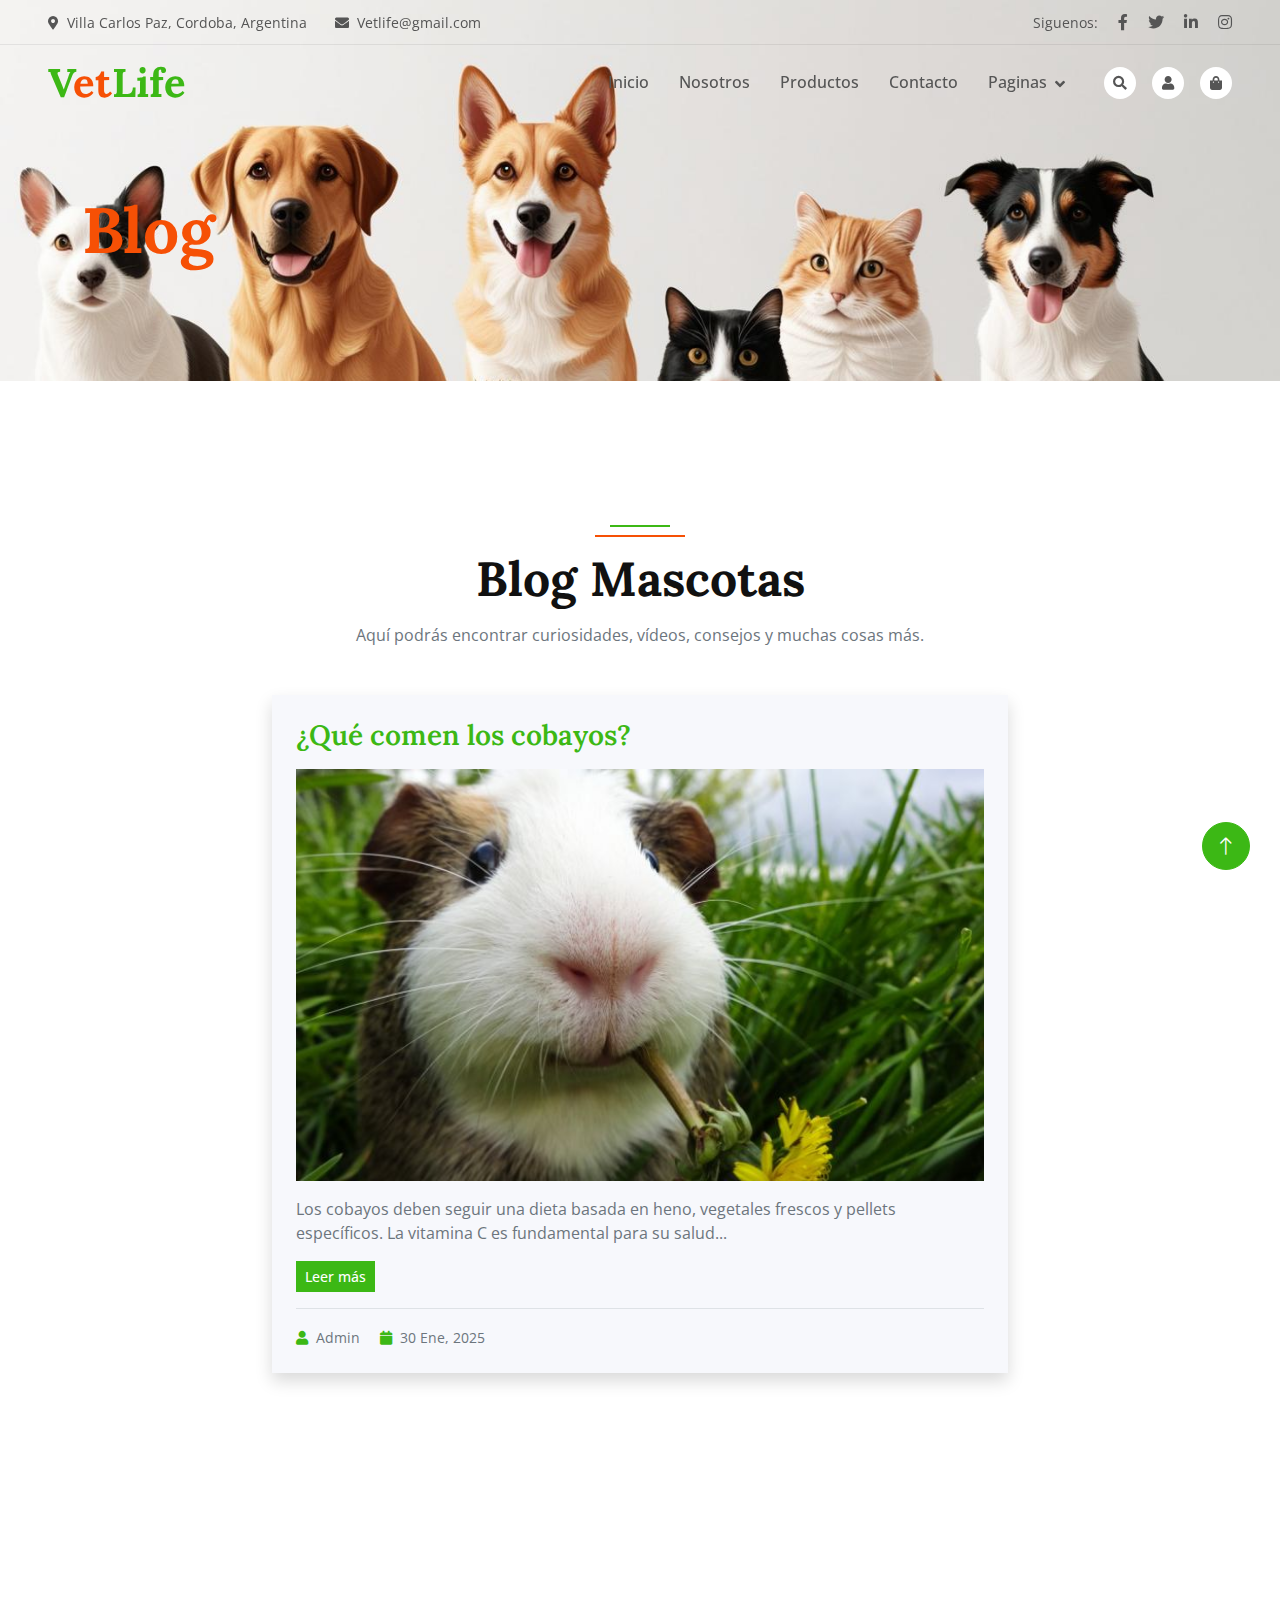
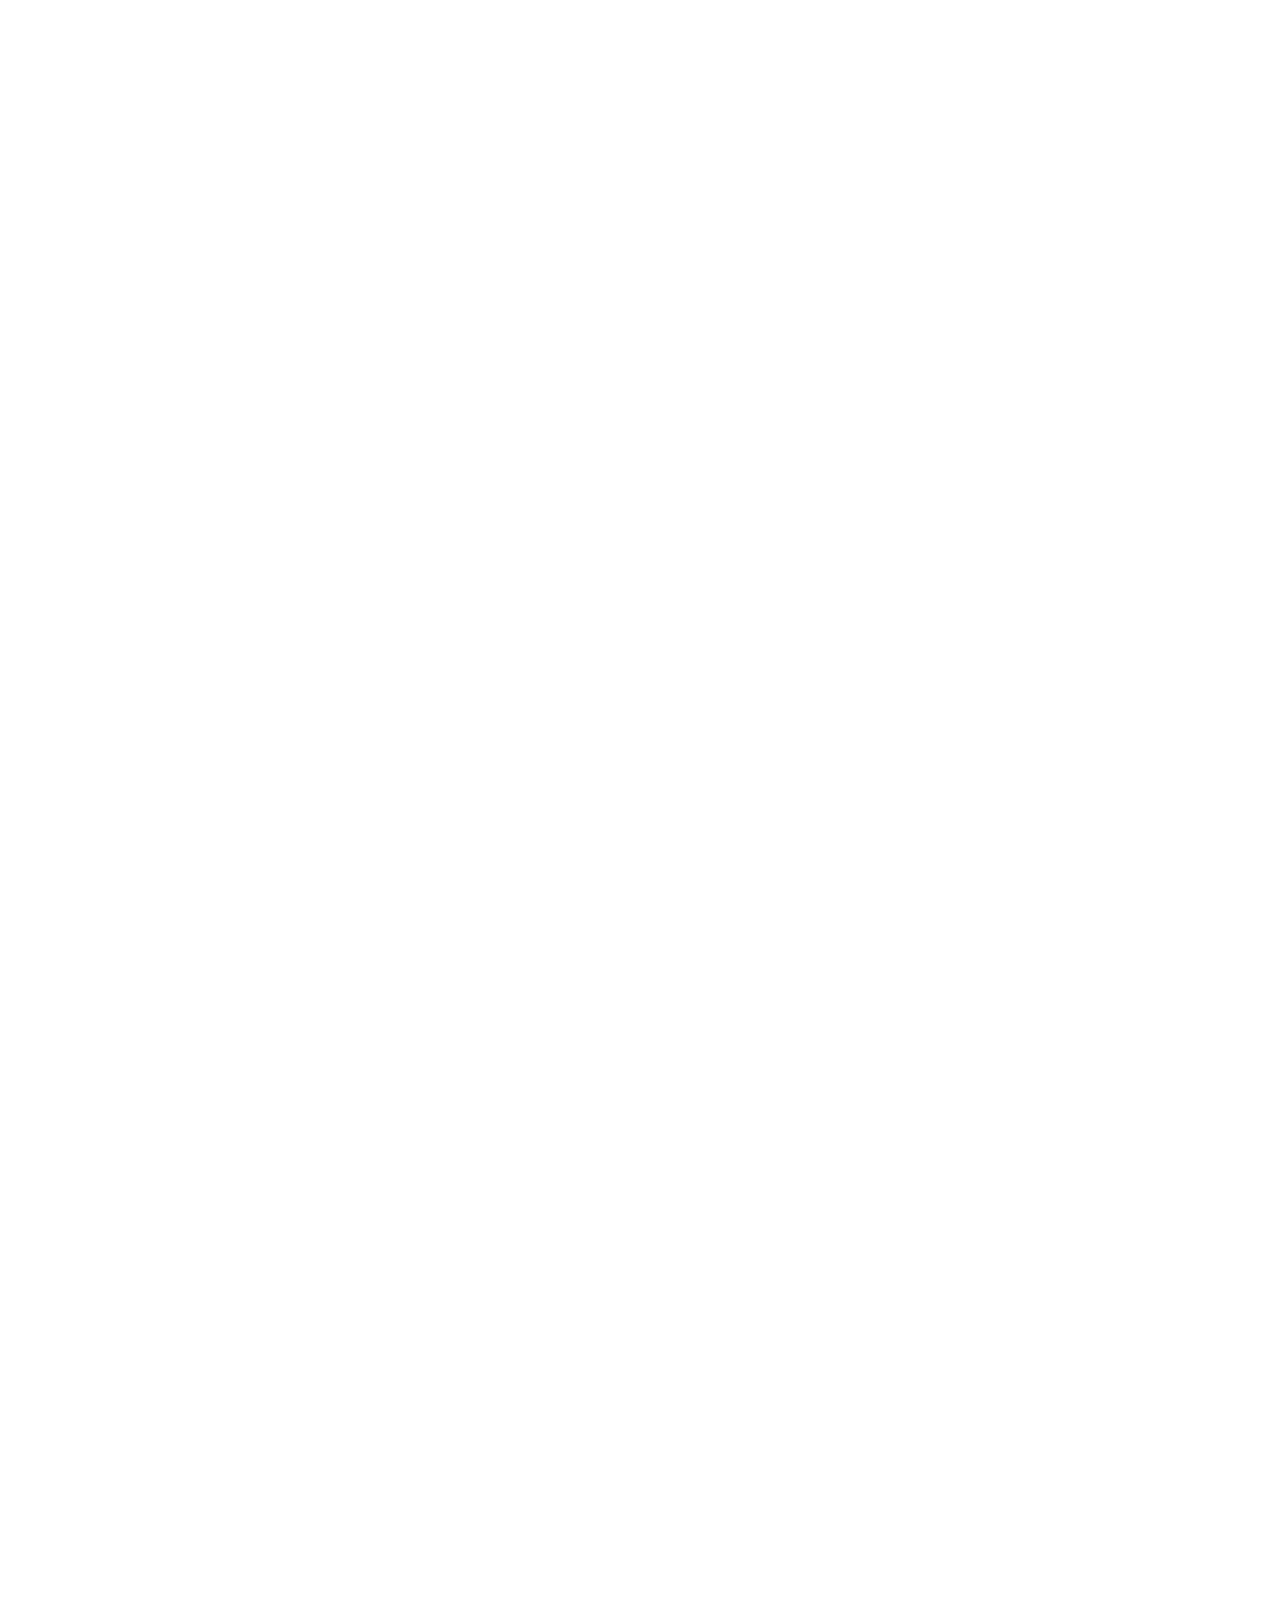
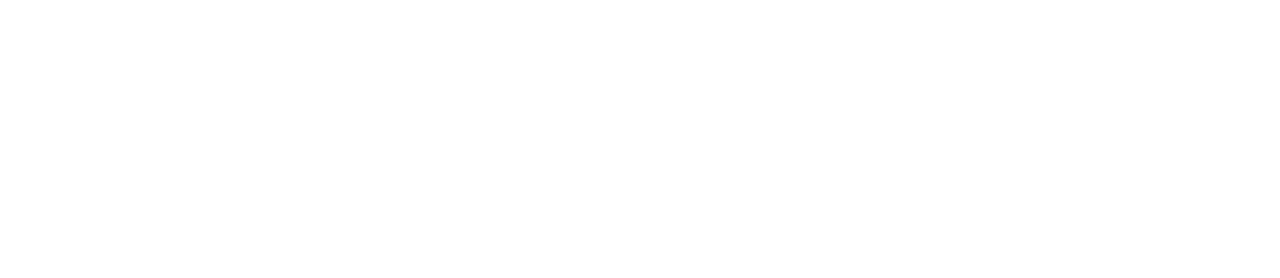
<file: blog.html>
<!DOCTYPE html>
<html lang="es">

<head>
    <meta charset="utf-8">
    <title>VetLife</title>
    <meta content="width=device-width, initial-scale=1.0" name="viewport">
    <meta content="" name="keywords">
    <meta content="" name="description">

    <!-- Favicon -->
    <link href="img/favicon.ico" rel="icon">

    <!-- Google Web Fonts -->
    <link rel="preconnect" href="https://fonts.googleapis.com">
    <link rel="preconnect" href="https://fonts.gstatic.com" crossorigin>
    <link href="https://fonts.googleapis.com/css2?family=Open+Sans:wght@400;500&family=Lora:wght@600;700&display=swap"
        rel="stylesheet">

    <!-- Icon Font Stylesheet -->
    <link href="https://cdnjs.cloudflare.com/ajax/libs/font-awesome/5.10.0/css/all.min.css" rel="stylesheet">
    <link href="https://cdn.jsdelivr.net/npm/bootstrap-icons@1.4.1/font/bootstrap-icons.css" rel="stylesheet">

    <!-- Libraries Stylesheet -->
    <link href="lib/animate/animate.min.css" rel="stylesheet">
    <link href="lib/owlcarousel/assets/owl.carousel.min.css" rel="stylesheet">

    <!-- Customized Bootstrap Stylesheet -->
    <link href="css/bootstrap.min.css" rel="stylesheet">

    <!-- Template Stylesheet -->
    <link href="css/style.css" rel="stylesheet">
</head>

<body>
    <!-- Spinner Start -->
    <div id="spinner"
        class="show bg-white position-fixed translate-middle w-100 vh-100 top-50 start-50 d-flex align-items-center justify-content-center">
        <div class="spinner-border text-primary" role="status"></div>
    </div>
    <!-- Spinner End -->


    <!-- Navbar Start -->
    <div class="container-fluid fixed-top px-0 wow fadeIn" data-wow-delay="0.1s">
        <div class="top-bar row gx-0 align-items-center d-none d-lg-flex">
            <div class="col-lg-6 px-5 text-start">
                <small><i class="fa fa-map-marker-alt me-2"></i>Villa Carlos Paz, Cordoba, Argentina</small>
                <small class="ms-4"><i class="fa fa-envelope me-2"></i>Vetlife@gmail.com</small>
            </div>
            <div class="col-lg-6 px-5 text-end">
                <small>Siguenos:</small>
                <a class="text-body ms-3" href=""><i class="fab fa-facebook-f"></i></a>
                <a class="text-body ms-3" href=""><i class="fab fa-twitter"></i></a>
                <a class="text-body ms-3" href=""><i class="fab fa-linkedin-in"></i></a>
                <a class="text-body ms-3" href=""><i class="fab fa-instagram"></i></a>
            </div>
        </div>

        <nav class="navbar navbar-expand-lg navbar-light py-lg-0 px-lg-5 wow fadeIn" data-wow-delay="0.1s">
            <a href="index.html" class="navbar-brand ms-4 ms-lg-0">
                <h1 class="fw-bold text-primary m-0">V<span class="text-secondary">et</span>Life</h1>
            </a>
            <button type="button" class="navbar-toggler me-4" data-bs-toggle="collapse"
                data-bs-target="#navbarCollapse">
                <span class="navbar-toggler-icon"></span>
            </button>
            <div class="collapse navbar-collapse" id="navbarCollapse">
                <div class="navbar-nav ms-auto p-4 p-lg-0">
                    <a href="index.html" class="nav-item nav-link">Inicio</a>
                    <a href="nosotros.html" class="nav-item nav-link">Nosotros</a>
                    <a href="productos.html" class="nav-item nav-link">Productos</a>
                    <a href="contacto.html" class="nav-item nav-link">Contacto</a>
                    <div class="nav-item dropdown">
                        <a href="#" class="nav-link dropdown-toggle" data-bs-toggle="dropdown">Paginas</a>
                        <div class="dropdown-menu m-0">
                            <a href="blog.html" class="dropdown-item">Blog</a>
                            <a href="peluqueria.html" class="dropdown-item">Peluqueria</a>
                            <a href="registrarse.html" class="dropdown-item">Registrarse</a>
                            <a href="mi-cuenta.html" class="dropdown-item">Mi Cuenta</a>
                        </div>
                    </div>
                </div>
                <div class="d-none d-lg-flex ms-2">
                    <a class="btn-sm-square bg-white rounded-circle ms-3" href="">
                        <small class="fa fa-search text-body"></small>
                    </a>
                    <a class="btn-sm-square bg-white rounded-circle ms-3" href="iniciar-sesion.html">
                        <small class="fa fa-user text-body"></small>
                    </a>
                    <a class="btn-sm-square bg-white rounded-circle ms-3" href="carrito.html">
                        <small class="fa fa-shopping-bag text-body"></small>
                    </a>
                </div>
            </div>
        </nav>
    </div>
    <!-- Navbar End -->


    <!-- Page Header Start -->
    <div class="container-fluid page-header mb-5 wow fadeIn" data-wow-delay="0.1s">
        <div class="container">
            <h1 class="display-3 mb-3 animated slideInDown text-secondary">Blog</h1>
        </div>
    </div>
    <!-- Page Header End -->


<!-- Blog Start -->
    <div class="container-xxl py-6">
        <div class="container">
            <div class="section-header text-center mx-auto mb-5 wow fadeInUp" data-wow-delay="0.1s"
                style="max-width: 600px;">
                <h1 class="display-5 mb-3">Blog Mascotas</h1>
                <p class="text-muted">Aquí podrás encontrar curiosidades, vídeos, consejos y muchas cosas más.</p>
            </div>

            <div class="row g-4 d-flex flex-column align-items-center">
                <!-- Primer artículo -->
                <div class="col-lg-8 col-md-10 wow fadeInUp" data-wow-delay="0.1s" id="cobayoblog">
                    <div class="bg-light p-4 shadow rounded">
                        <h3 class="mb-3 text-primary">¿Qué comen los cobayos?</h3>
                        <img class="img-fluid w-100 rounded mb-3" src="public/img/cobayo-5.jpg" alt="Cobayo comiendo">
                        <p class="text-muted">Los cobayos deben seguir una dieta basada en heno, vegetales frescos y
                            pellets específicos. La vitamina C es fundamental para su salud...</p>
                        <!-- Botón para expandir -->
                        <button class="btn btn-primary btn-sm" type="button" data-bs-toggle="collapse"
                            data-bs-target="#cobayosInfo">
                            Leer más
                        </button>

                        <!-- Contenido oculto -->
                        <div class="collapse mt-3" id="cobayosInfo">
                            <div class="card card-body">
                                Los cobayos son herbívoros, por lo que el principal ingrediente de su dieta debe ser la
                                fibra. Este aporte de fibra debe realizarse a través de heno (70%), verdura fresca (20%)
                                y pienso de calidad (10%).
                                Los cobayos también pueden comer hierbas aromáticas como perejil, menta, orégano,
                                albahaca,etc. Otras verduras que podemos ofrecerles son el apio, pimiento, pepino,
                                calabacín, brócoli, etc.
                                Se debe restringir mucho la fruta o ofrecer como premio, debido a su elevado contenido
                                en azúcar que puede desequilibrar la flora digestiva del cobayo, así como incrementar su
                                fácil tendencia al sobrepeso.
                                Los alimentos prohibidos son: aguacate, cebolla, ajos, papas, berenjenas crudas y el
                                puerro.
                            </div>
                        </div>

                        <div class="text-muted border-top pt-3 mt-3">
                            <small class="me-3"><i class="fa fa-user text-primary me-2"></i>Admin</small>
                            <small><i class="fa fa-calendar text-primary me-2"></i>30 Ene, 2025</small>
                        </div>
                    </div>
                </div>

                <!-- Segundo artículo -->
                <div class="col-lg-8 col-md-10 wow fadeInUp" data-wow-delay="0.2s" id="gatoblog">
                    <div class="bg-light p-4 shadow rounded">
                        <h3 class="mb-3 text-primary">¿Que es la hierba para gatos?</h3>
                        <img class="img-fluid w-100 rounded mb-3" src="public/img/gato-2.jpg" alt="Perro vacunación">
                        <p class="text-muted">Si tienes un gato, seguramente has escuchado hablar de la hierba para
                            gatos o catnip. Este curioso producto despierta reacciones únicas y a menudo divertidas en
                            los gatos....</p>
                        <!-- Botón para expandir -->
                        <button class="btn btn-primary btn-sm" type="button" data-bs-toggle="collapse"
                            data-bs-target="#cobayosInfo">
                            Leer más
                        </button>

                        <!-- Contenido oculto -->
                        <div class="collapse mt-3" id="cobayosInfo">
                            <div class="card card-body">
                                El catnip es una planta de la familia de la menta, conocida científicamente como Nepeta
                                cataria. Esta planta contiene un compuesto llamado nepetalactona, que tiene un efecto
                                estimulante en la mayoría de los gatos.
                                La hierba gatera es muy fácil de usar, puedes comprar juguetes rellenos de catnip. Al
                                jugar con ellos, tu gato activará la liberación del aroma, lo que lo mantendrá
                                entretenido.
                                Tambien puedes espolvorear un poco de hierba seca si tienes rascadores o camas para
                                gatos; O bien en macetas o fresca, en Vetlife puedes encontrar una bandeja con semillas
                                de hierba gatera. Una excelente opción si prefieres que tu gato interactúe con la planta
                                directamente.
                            </div>
                        </div>

                        <div class="text-muted border-top pt-3 mt-3">
                            <small class="me-3"><i class="fa fa-user text-primary me-2"></i>Admin</small>
                            <small><i class="fa fa-calendar text-primary me-2"></i>30 Ene, 2025</small>
                        </div>
                    </div>
                </div>

                <!-- Tercer artículo -->
                <div class="col-lg-8 col-md-10 wow fadeInUp" data-wow-delay="0.2s" id="aveblog">
                    <div class="bg-light p-4 shadow rounded">
                        <h3 class="mb-3 text-primary">Tips para cuidar a tu loro</h3>
                        <img class="img-fluid w-100 rounded mb-3" src="public/img/loro-1.jpg" alt="Perro vacunación">
                        <p class="text-muted">¿Tienes un loro en casa? ¡Enhorabuena! Son animales increíbles y pueden
                            convertirse en miembros muy queridos de la familia. Pero es importante asegurarse de que tu
                            loro tenga todo lo que necesita para ser feliz y saludable. A continuación, te explicamos
                            cómo cuidar un loro en casa....</p>
                        <!-- Botón para expandir -->
                        <button class="btn btn-primary btn-sm" type="button" data-bs-toggle="collapse"
                            data-bs-target="#cobayosInfo">
                            Leer más
                        </button>

                        <!-- Contenido oculto -->
                        <div class="collapse mt-3" id="cobayosInfo">
                            <div class="card card-body">
                                <p>1: Proporciona un área lo suficientemente grande para que tu loro pueda moverse y
                                    estirar sus alas</p>
                                <p>2:Presta mucha atención a la alimentación del loro y proporciónale una dieta
                                    equilibrada que incluya semillas, verduras y frutas.</p>
                                <p>3:Comprueba que tu loro tenga acceso a agua fresca y limpia en todo momento.</p>
                                <p>4:Proporcionale una gran variedad de juguetes y actividades para que tu mascota se
                                    mantenga entretenida y estimulada mentalmente</p>
                                <p>5:Trata a tu loro con amor y paciencia. Los loros son animales inteligentes y
                                    requieren tiempo y atención para desarrollar un vínculo cercano contigo</p>
                            </div>
                        </div>

                        <div class="text-muted border-top pt-3 mt-3">
                            <small class="me-3"><i class="fa fa-user text-primary me-2"></i>Admin</small>
                            <small><i class="fa fa-calendar text-primary me-2"></i>30 Ene, 2025</small>
                        </div>
                    </div>
                </div>
            </div>
        </div>
    </div>
    <!-- Blog End -->



    <!-- Footer Start -->
    <div class="container-fluid bg-dark footer mt-5 pt-5 wow fadeIn" data-wow-delay="0.1s">
        <div class="container py-5">
            <div class="row g-5">
                <div class="col-lg-3 col-md-6">
                    <h1 class="fw-bold text-primary mb-4">V<span class="text-secondary">et</span>Life</h1>
                    <p>Sigamos conectados</p>
                    <div class="d-flex pt-2">
                        <a class="btn btn-square btn-outline-light rounded-circle me-1" href=""><i
                                class="fab fa-twitter"></i></a>
                        <a class="btn btn-square btn-outline-light rounded-circle me-1" href=""><i
                                class="fab fa-facebook-f"></i></a>
                        <a class="btn btn-square btn-outline-light rounded-circle me-1" href=""><i
                                class="fab fa-youtube"></i></a>
                        <a class="btn btn-square btn-outline-light rounded-circle me-0" href=""><i
                                class="fab fa-linkedin-in"></i></a>
                    </div>
                </div>
                <div class="col-lg-3 col-md-6">
                    <h4 class="text-light mb-4">Direccion</h4>
                    <p><i class="fa fa-map-marker-alt me-3"></i>Villa Carlos Paz, Cordoba</p>
                    <p><i class="fa fa-phone-alt me-3"></i>+54 9 351 489-1540</p>
                    <p><i class="fa fa-envelope me-3"></i>Vetlife@gmail.com</p>
                </div>
                <div class="col-lg-3 col-md-6">
                    <h4 class="text-light mb-4">Categoriass</h4>
                    <a class="btn btn-link" href="nosotros.html">Nosotros</a>
                    <a class="btn btn-link" href="contacto.html">Contacto</a>
                    <a class="btn btn-link" href="servicios.html">Servicios</a>
                </div>
                <div class="col-lg-3 col-md-6">
                    <h4 class="text-light mb-4">Newsletter</h4>
                    <p>Suscribete para recibir nuestras noticias y promociones mas recientes!.</p>
                    <div class="position-relative mx-auto" style="max-width: 400px;">
                        <input class="form-control bg-transparent w-100 py-3 ps-4 pe-5" type="text"
                            placeholder="Tu Email">
                        <button type="button"
                            class="btn btn-primary py-2 position-absolute top-0 end-0 mt-2 me-2">Suscribete</button>
                    </div>
                </div>
            </div>
        </div>
        <div class="container-fluid copyright">
            <div class="container">
                <div class="row">
                    <div class="col-md-6 text-center text-md-start mb-3 mb-md-0">
                        &copy; <a href="#">VetLife</a>, All Right Reserved.
                    </div>

                </div>
            </div>
        </div>
    </div>
    <!-- Footer End -->


    <!-- Back to Top -->
    <a href="#" class="btn btn-lg btn-primary btn-lg-square rounded-circle back-to-top"><i
            class="bi bi-arrow-up"></i></a>


    <!-- JavaScript Libraries -->
    <script src="https://code.jquery.com/jquery-3.4.1.min.js"></script>
    <script src="https://cdn.jsdelivr.net/npm/bootstrap@5.0.0/dist/js/bootstrap.bundle.min.js"></script>
    <script src="lib/wow/wow.min.js"></script>
    <script src="lib/easing/easing.min.js"></script>
    <script src="lib/waypoints/waypoints.min.js"></script>
    <script src="lib/owlcarousel/owl.carousel.min.js"></script>

    <!-- Template Javascript -->
    <script src="js/main.js"></script>
</body>

</html>
</file>
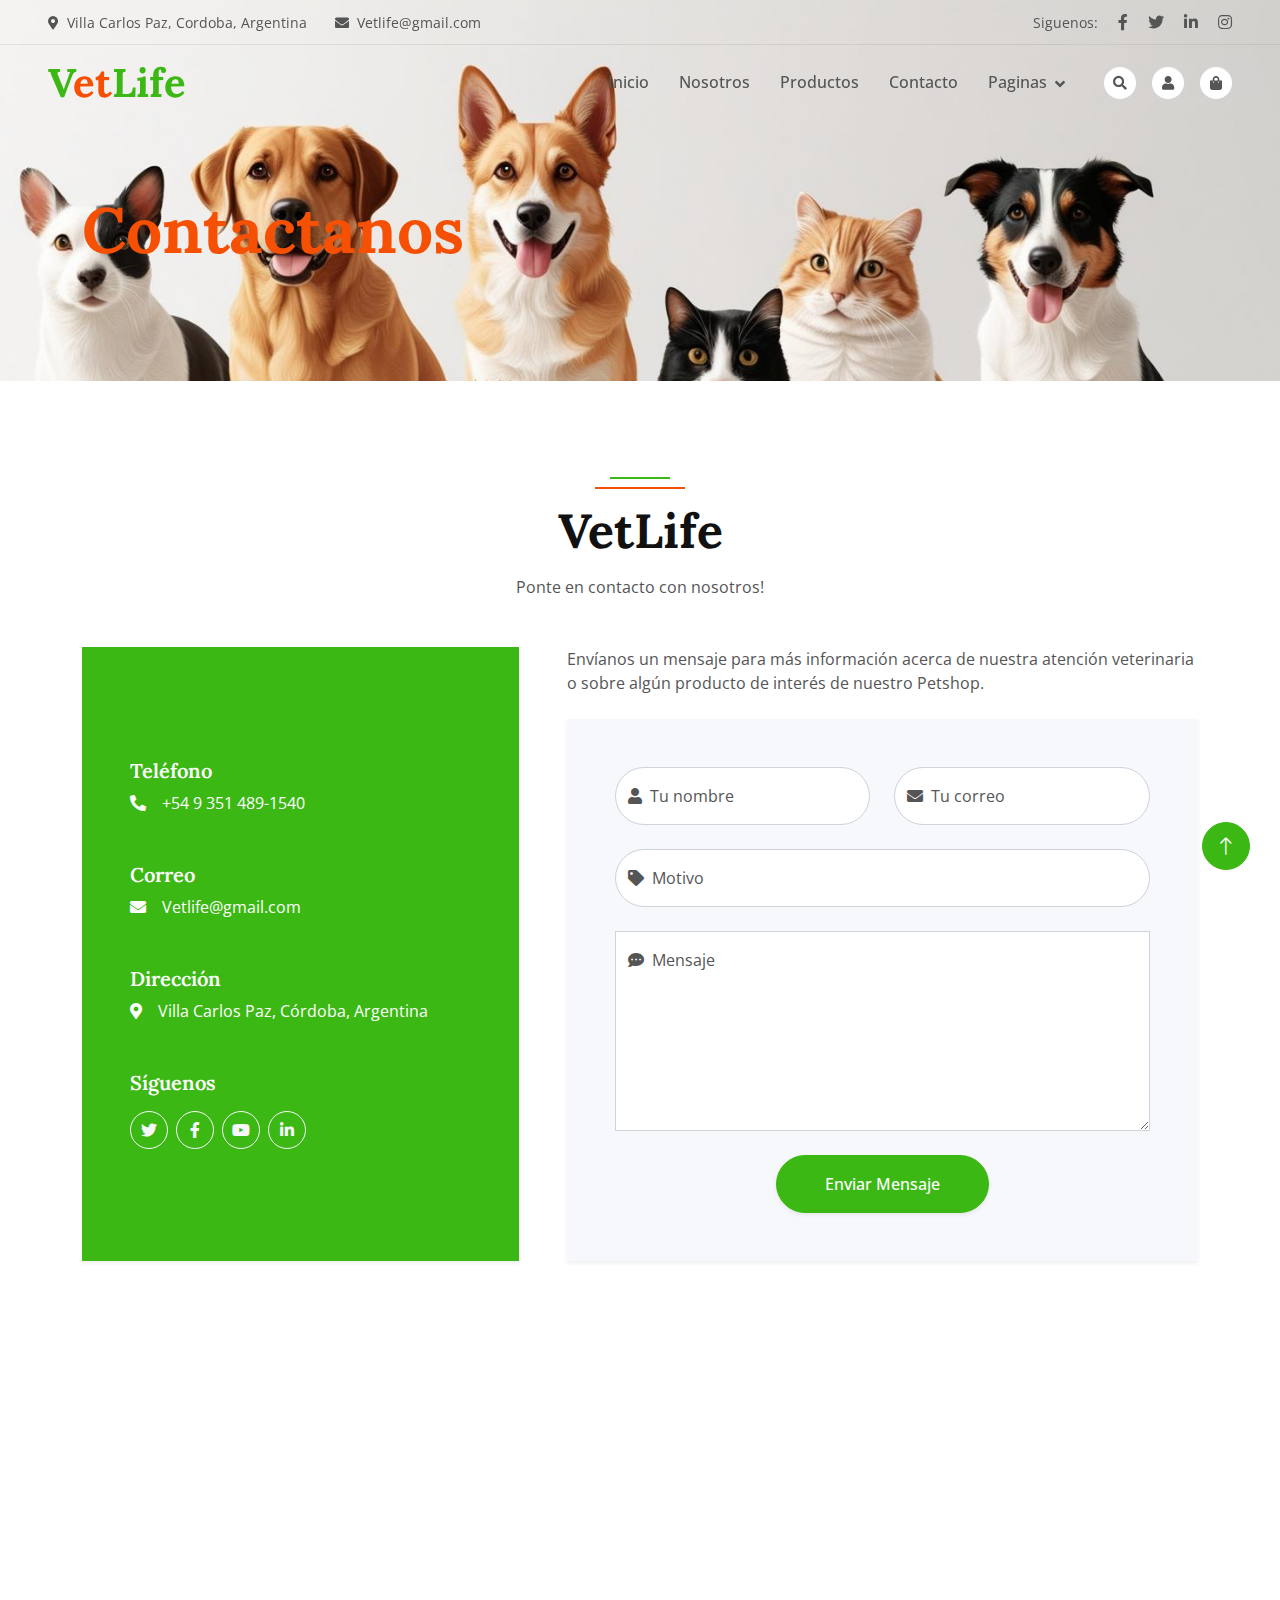
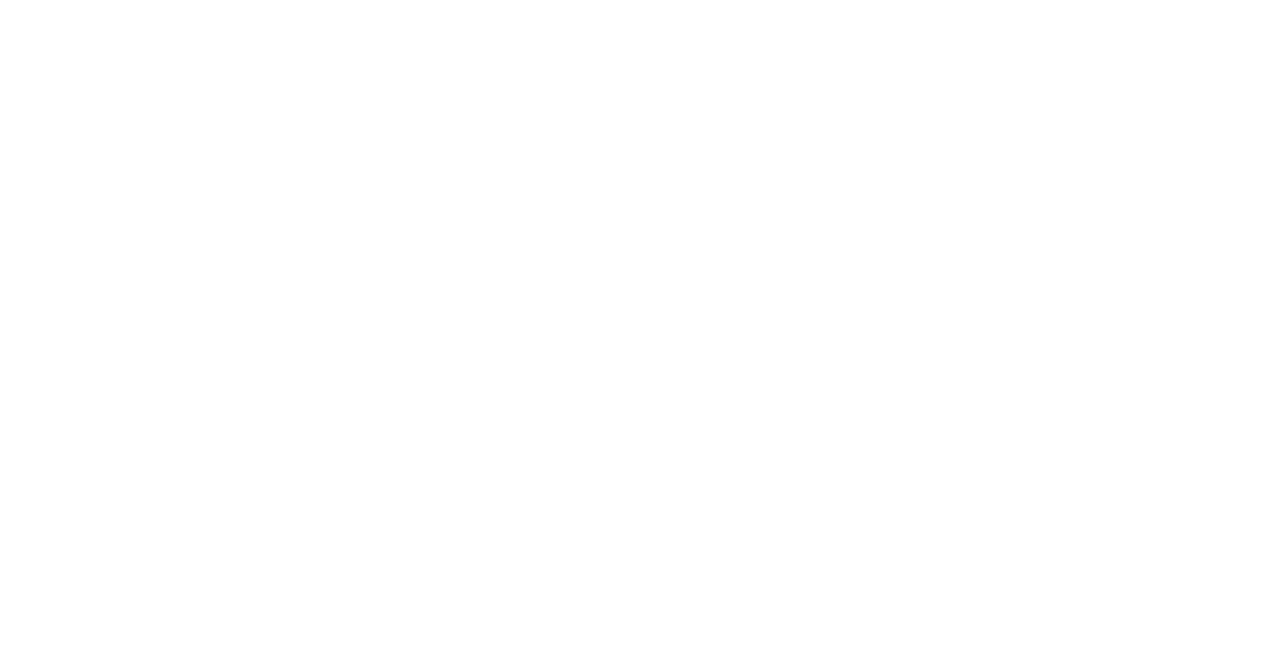
<file: contacto.html>
<!DOCTYPE html>
<html lang="en">

<head>
    <meta charset="utf-8">
    <title>Foody - Organic Food Website Template</title>
    <meta content="width=device-width, initial-scale=1.0" name="viewport">
    <meta content="" name="keywords">
    <meta content="" name="description">

    <!-- Favicon -->
    <link href="img/favicon.ico" rel="icon">

    <!-- Google Web Fonts -->
    <link rel="preconnect" href="https://fonts.googleapis.com">
    <link rel="preconnect" href="https://fonts.gstatic.com" crossorigin>
    <link href="https://fonts.googleapis.com/css2?family=Open+Sans:wght@400;500&family=Lora:wght@600;700&display=swap"
        rel="stylesheet">

    <!-- Icon Font Stylesheet -->
    <link href="https://cdnjs.cloudflare.com/ajax/libs/font-awesome/5.10.0/css/all.min.css" rel="stylesheet">
    <link href="https://cdn.jsdelivr.net/npm/bootstrap-icons@1.4.1/font/bootstrap-icons.css" rel="stylesheet">

    <!-- Libraries Stylesheet -->
    <link href="lib/animate/animate.min.css" rel="stylesheet">
    <link href="lib/owlcarousel/assets/owl.carousel.min.css" rel="stylesheet">

    <!-- Customized Bootstrap Stylesheet -->
    <link href="css/bootstrap.min.css" rel="stylesheet">

    <!-- Template Stylesheet -->
    <link href="css/style.css" rel="stylesheet">
</head>

<body>
    <!-- Spinner Start -->
    <div id="spinner"
        class="show bg-white position-fixed translate-middle w-100 vh-100 top-50 start-50 d-flex align-items-center justify-content-center">
        <div class="spinner-border text-primary" role="status"></div>
    </div>
    <!-- Spinner End -->


    <!-- Navbar Start -->
    <div class="container-fluid fixed-top px-0 wow fadeIn" data-wow-delay="0.1s">
        <div class="top-bar row gx-0 align-items-center d-none d-lg-flex">
            <div class="col-lg-6 px-5 text-start">
                <small><i class="fa fa-map-marker-alt me-2"></i>Villa Carlos Paz, Cordoba, Argentina</small>
                <small class="ms-4"><i class="fa fa-envelope me-2"></i>Vetlife@gmail.com</small>
            </div>
            <div class="col-lg-6 px-5 text-end">
                <small>Siguenos:</small>
                <a class="text-body ms-3" href=""><i class="fab fa-facebook-f"></i></a>
                <a class="text-body ms-3" href=""><i class="fab fa-twitter"></i></a>
                <a class="text-body ms-3" href=""><i class="fab fa-linkedin-in"></i></a>
                <a class="text-body ms-3" href=""><i class="fab fa-instagram"></i></a>
            </div>
        </div>

        <nav class="navbar navbar-expand-lg navbar-light py-lg-0 px-lg-5 wow fadeIn" data-wow-delay="0.1s">
            <a href="index.html" class="navbar-brand ms-4 ms-lg-0">
                <h1 class="fw-bold text-primary m-0">V<span class="text-secondary">et</span>Life</h1>
            </a>
            <button type="button" class="navbar-toggler me-4" data-bs-toggle="collapse"
                data-bs-target="#navbarCollapse">
                <span class="navbar-toggler-icon"></span>
            </button>
            <div class="collapse navbar-collapse" id="navbarCollapse">
                <div class="navbar-nav ms-auto p-4 p-lg-0">
                    <a href="index.html" class="nav-item nav-link">Inicio</a>
                    <a href="nosotros.html" class="nav-item nav-link">Nosotros</a>
                    <a href="productos.html" class="nav-item nav-link">Productos</a>
                    <a href="contacto.html" class="nav-item nav-link">Contacto</a>
                    <div class="nav-item dropdown">
                        <a href="#" class="nav-link dropdown-toggle" data-bs-toggle="dropdown">Paginas</a>
                        <div class="dropdown-menu m-0">
                            <a href="blog.html" class="dropdown-item">Blog</a>
                            <a href="peluqueria.html" class="dropdown-item">Peluqueria</a>
                            <a href="registrarse.html" class="dropdown-item">Registrarse</a>
                            <a href="mi-cuenta.html" class="dropdown-item">Mi Cuenta</a>
                        </div>
                    </div>
                </div>
                <div class="d-none d-lg-flex ms-2">
                    <a class="btn-sm-square bg-white rounded-circle ms-3" href="">
                        <small class="fa fa-search text-body"></small>
                    </a>
                    <a class="btn-sm-square bg-white rounded-circle ms-3" href="iniciar-sesion.html">
                        <small class="fa fa-user text-body"></small>
                    </a>
                    <a class="btn-sm-square bg-white rounded-circle ms-3" href="carrito.html">
                        <small class="fa fa-shopping-bag text-body"></small>
                    </a>
                </div>
            </div>
        </nav>
    </div>
    <!-- Navbar End -->


    <!-- Page Header Start -->
    <div class="container-fluid page-header wow fadeIn" data-wow-delay="0.1s">
        <div class="container">
            <h1 class="display-3 mb-3 animated slideInDown text-secondary">Contactanos</h1>
        </div>
    </div>
    <!-- Page Header End -->

    <!-- Contact Start -->
    <div class="container-xxl py-6">
        <div class="container">
            <div class="section-header text-center mx-auto mb-5 wow fadeInUp" data-wow-delay="0.1s"
                style="max-width: 500px;">
                <h1 class="display-5 mb-3">VetLife</h1>
                <p>Ponte en contacto con nosotros!</p>
            </div>
            <div class="row g-5 justify-content-center">
                <!-- Contact Information -->
                <div class="col-lg-5 col-md-12 wow fadeInUp" data-wow-delay="0.1s">
                    <div
                        class="bg-primary text-white d-flex flex-column justify-content-center h-100 p-5 rounded-4 shadow-sm">
                        <h5 class="text-white">Teléfono</h5>
                        <p class="mb-5"><i class="fa fa-phone-alt me-3"></i>+54 9 351 489-1540</p>
                        <h5 class="text-white">Correo</h5>
                        <p class="mb-5"><i class="fa fa-envelope me-3"></i>Vetlife@gmail.com</p>
                        <h5 class="text-white">Dirección</h5>
                        <p class="mb-5"><i class="fa fa-map-marker-alt me-3"></i>Villa Carlos Paz, Córdoba, Argentina
                        </p>
                        <h5 class="text-white">Síguenos</h5>
                        <div class="d-flex pt-2">
                            <a class="btn btn-square btn-outline-light rounded-circle me-2" href=""><i
                                    class="fab fa-twitter"></i></a>
                            <a class="btn btn-square btn-outline-light rounded-circle me-2" href=""><i
                                    class="fab fa-facebook-f"></i></a>
                            <a class="btn btn-square btn-outline-light rounded-circle me-2" href=""><i
                                    class="fab fa-youtube"></i></a>
                            <a class="btn btn-square btn-outline-light rounded-circle" href=""><i
                                    class="fab fa-linkedin-in"></i></a>
                        </div>
                    </div>
                </div>

                <!-- Contact Form -->
                <div class="col-lg-7 col-md-12 wow fadeInUp" data-wow-delay="0.5s">
                    <p class="mb-4">Envíanos un mensaje para más información acerca de nuestra atención veterinaria o
                        sobre algún producto de interés de nuestro Petshop.</p>
                    <form action="" method="POST" class="php-email-form bg-light p-5 rounded-4 shadow-sm">
                        <div class="row g-4">
                            <div class="col-md-6">
                                <div class="form-floating">
                                    <input type="text" name="txtNombre" class="form-control rounded-pill" id="txtNombre"
                                        placeholder="Tu nombre" required>
                                    <label for="txtNombre"><i class="fas fa-user me-2"></i>Tu nombre</label>
                                </div>
                            </div>
                            <div class="col-md-6">
                                <div class="form-floating">
                                    <input type="email" name="txtCorreo" class="form-control rounded-pill"
                                        id="txtCorreo" placeholder="Tu correo" required>
                                    <label for="txtCorreo"><i class="fas fa-envelope me-2"></i>Tu correo</label>
                                </div>
                            </div>
                            <div class="col-12">
                                <div class="form-floating">
                                    <input type="text" name="txtMotivo" class="form-control rounded-pill" id="txtMotivo"
                                        placeholder="Motivo" required>
                                    <label for="txtMotivo"><i class="fas fa-tag me-2"></i>Motivo</label>
                                </div>
                            </div>
                            <div class="col-12">
                                <div class="form-floating">
                                    <textarea name="txtMensaje" class="form-control rounded-4" id="txtMensaje"
                                        placeholder="Escribe tu mensaje aquí" style="height: 200px;"
                                        required></textarea>
                                    <label for="txtMensaje"><i class="fas fa-comment-dots me-2"></i>Mensaje</label>
                                </div>
                            </div>
                            <div class="col-12 text-center">
                                <button class="btn btn-primary rounded-pill py-3 px-5 shadow-sm" type="submit">Enviar
                                    Mensaje</button>
                            </div>
                        </div>
                    </form>
                </div>
            </div>
        </div>
    </div>
    <!-- Contact End -->



    <!-- Google Map Start -->
    <div class="container-xxl px-0 wow fadeIn" data-wow-delay="0.1s" style="margin-bottom: -6px;">
        <iframe class="w-100" style="height: 450px;"
            src="https://www.google.com/maps/embed?pb=!1m18!1m12!1m3!1d3001156.4288297426!2d-78.01371936852176!3d42.72876761954724!2m3!1f0!2f0!3f0!3m2!1i1024!2i768!4f13.1!3m3!1m2!1s0x4ccc4bf0f123a5a9%3A0xddcfc6c1de189567!2sNew%20York%2C%20USA!5e0!3m2!1sen!2sbd!4v1603794290143!5m2!1sen!2sbd"
            frameborder="0" allowfullscreen="" aria-hidden="false" tabindex="0"></iframe>
    </div>
    <!-- Google Map End -->



    <!-- Footer Start -->
    <div class="container-fluid bg-dark footer mt-5 pt-5 wow fadeIn" data-wow-delay="0.1s">
        <div class="container py-5">
            <div class="row g-5">
                <div class="col-lg-3 col-md-6">
                    <h1 class="fw-bold text-primary mb-4">V<span class="text-secondary">et</span>Life</h1>
                    <p>Sigamos conectados</p>
                    <div class="d-flex pt-2">
                        <a class="btn btn-square btn-outline-light rounded-circle me-1" href=""><i
                                class="fab fa-twitter"></i></a>
                        <a class="btn btn-square btn-outline-light rounded-circle me-1" href=""><i
                                class="fab fa-facebook-f"></i></a>
                        <a class="btn btn-square btn-outline-light rounded-circle me-1" href=""><i
                                class="fab fa-youtube"></i></a>
                        <a class="btn btn-square btn-outline-light rounded-circle me-0" href=""><i
                                class="fab fa-linkedin-in"></i></a>
                    </div>
                </div>
                <div class="col-lg-3 col-md-6">
                    <h4 class="text-light mb-4">Direccion</h4>
                    <p><i class="fa fa-map-marker-alt me-3"></i>Villa Carlos Paz, Cordoba</p>
                    <p><i class="fa fa-phone-alt me-3"></i>+54 9 351 489-1540</p>
                    <p><i class="fa fa-envelope me-3"></i>Vetlife@gmail.com</p>
                </div>
                <div class="col-lg-3 col-md-6">
                    <h4 class="text-light mb-4">Categoriass</h4>
                    <a class="btn btn-link" href="nosotros.html">Nosotros</a>
                    <a class="btn btn-link" href="contacto.html">Contacto</a>
                    <a class="btn btn-link" href="servicios.html">Servicios</a>
                </div>
                <div class="col-lg-3 col-md-6">
                    <h4 class="text-light mb-4">Newsletter</h4>
                    <p>Suscribete para recibir nuestras noticias y promociones mas recientes!.</p>
                    <div class="position-relative mx-auto" style="max-width: 400px;">
                        <input class="form-control bg-transparent w-100 py-3 ps-4 pe-5" type="text"
                            placeholder="Tu Email">
                        <button type="button"
                            class="btn btn-primary py-2 position-absolute top-0 end-0 mt-2 me-2">Suscribete</button>
                    </div>
                </div>
            </div>
        </div>
        <div class="container-fluid copyright">
            <div class="container">
                <div class="row">
                    <div class="col-md-6 text-center text-md-start mb-3 mb-md-0">
                        &copy; <a href="#">VetLife</a>, All Right Reserved.
                    </div>

                </div>
            </div>
        </div>
    </div>
    <!-- Footer End -->


    <!-- Back to Top -->
    <a href="#" class="btn btn-lg btn-primary btn-lg-square rounded-circle back-to-top"><i
            class="bi bi-arrow-up"></i></a>


    <!-- JavaScript Libraries -->
    <script src="https://code.jquery.com/jquery-3.4.1.min.js"></script>
    <script src="https://cdn.jsdelivr.net/npm/bootstrap@5.0.0/dist/js/bootstrap.bundle.min.js"></script>
    <script src="lib/wow/wow.min.js"></script>
    <script src="lib/easing/easing.min.js"></script>
    <script src="lib/waypoints/waypoints.min.js"></script>
    <script src="lib/owlcarousel/owl.carousel.min.js"></script>

    <!-- Template Javascript -->
    <script src="js/main.js"></script>
</body>

</html>
</file>
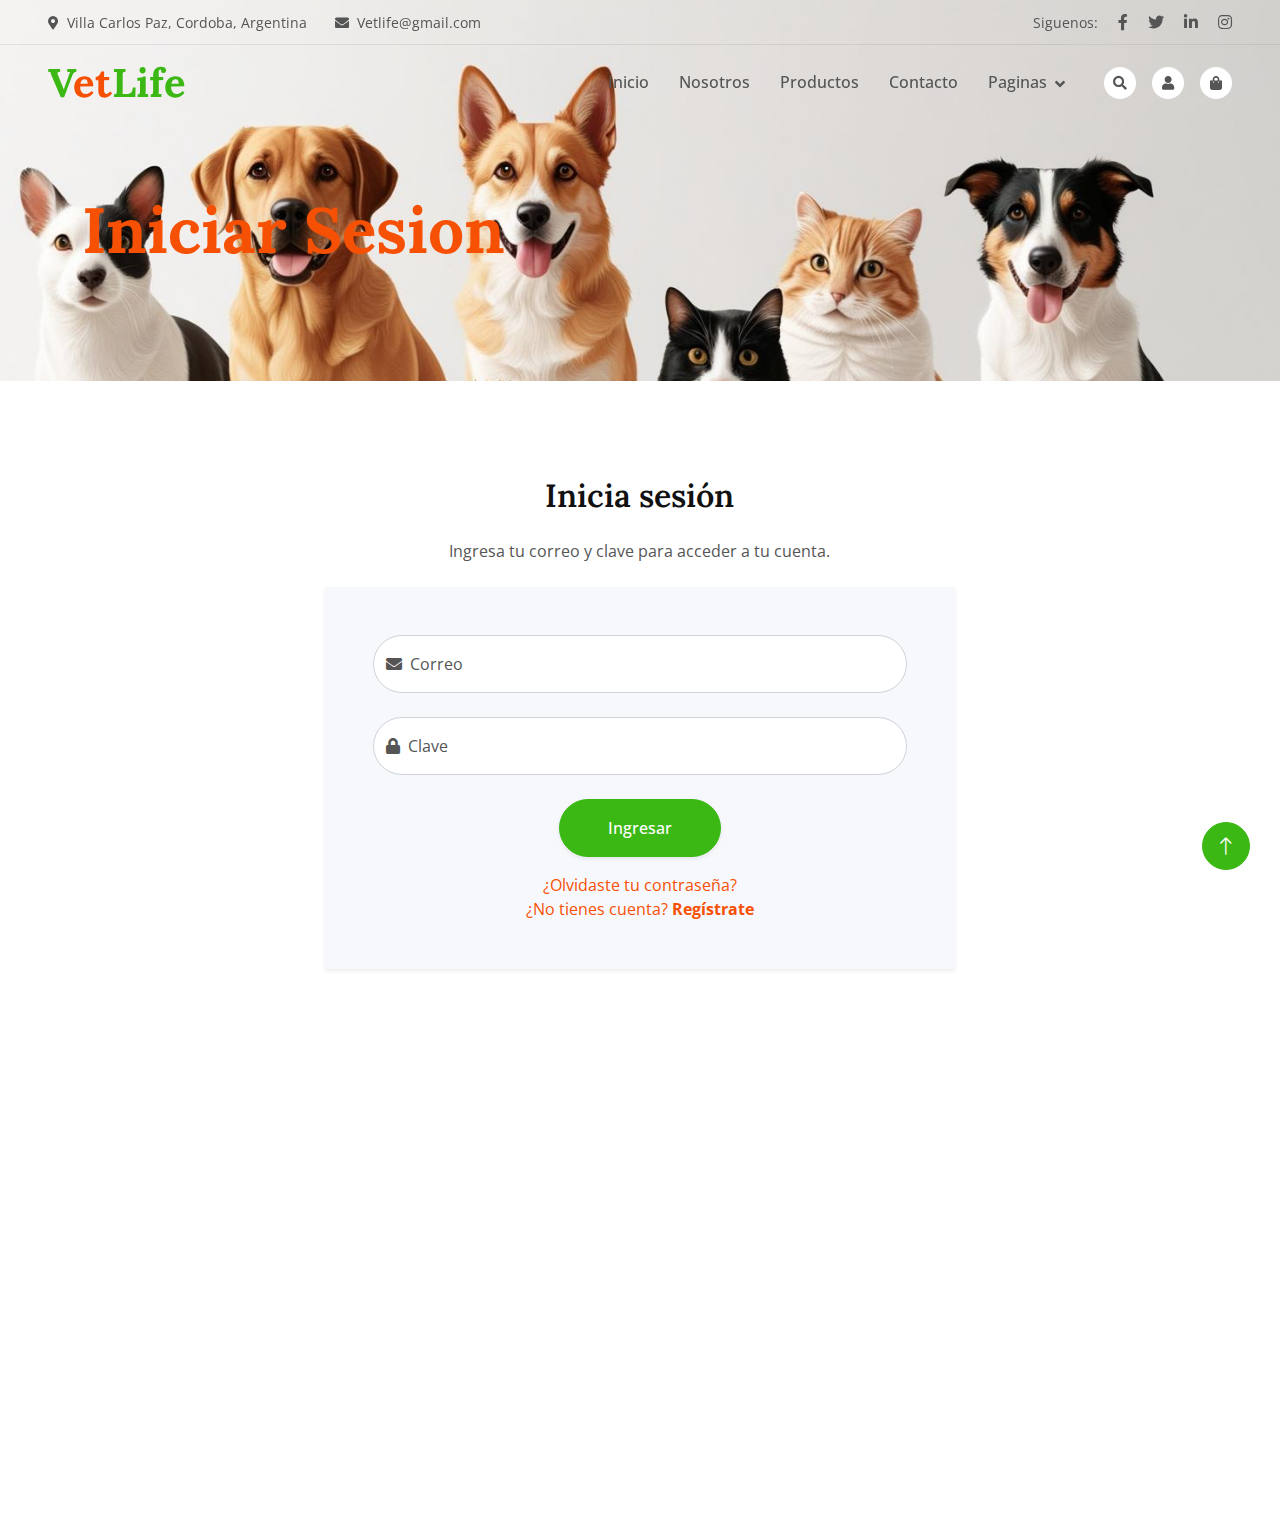
<file: iniciar-sesion.html>
<!DOCTYPE html>
<html lang="es">

<head>
    <meta charset="utf-8">
    <title>VetLife</title>
    <meta content="width=device-width, initial-scale=1.0" name="viewport">
    <meta content="" name="keywords">
    <meta content="" name="description">

    <!-- Favicon -->
    <link href="img/favicon.ico" rel="icon">

    <!-- Google Web Fonts -->
    <link rel="preconnect" href="https://fonts.googleapis.com">
    <link rel="preconnect" href="https://fonts.gstatic.com" crossorigin>
    <link href="https://fonts.googleapis.com/css2?family=Open+Sans:wght@400;500&family=Lora:wght@600;700&display=swap"
        rel="stylesheet">

    <!-- Icon Font Stylesheet -->
    <link href="https://cdnjs.cloudflare.com/ajax/libs/font-awesome/5.10.0/css/all.min.css" rel="stylesheet">
    <link href="https://cdn.jsdelivr.net/npm/bootstrap-icons@1.4.1/font/bootstrap-icons.css" rel="stylesheet">

    <!-- Libraries Stylesheet -->
    <link href="lib/animate/animate.min.css" rel="stylesheet">
    <link href="lib/owlcarousel/assets/owl.carousel.min.css" rel="stylesheet">

    <!-- Customized Bootstrap Stylesheet -->
    <link href="css/bootstrap.min.css" rel="stylesheet">

    <!-- Template Stylesheet -->
    <link href="css/style.css" rel="stylesheet">
</head>

<body>
    <!-- Spinner Start -->
    <div id="spinner"
        class="show bg-white position-fixed translate-middle w-100 vh-100 top-50 start-50 d-flex align-items-center justify-content-center">
        <div class="spinner-border text-primary" role="status"></div>
    </div>
    <!-- Spinner End -->


    <!-- Navbar Start -->
    <div class="container-fluid fixed-top px-0 wow fadeIn" data-wow-delay="0.1s">
        <div class="top-bar row gx-0 align-items-center d-none d-lg-flex">
            <div class="col-lg-6 px-5 text-start">
                <small><i class="fa fa-map-marker-alt me-2"></i>Villa Carlos Paz, Cordoba, Argentina</small>
                <small class="ms-4"><i class="fa fa-envelope me-2"></i>Vetlife@gmail.com</small>
            </div>
            <div class="col-lg-6 px-5 text-end">
                <small>Siguenos:</small>
                <a class="text-body ms-3" href=""><i class="fab fa-facebook-f"></i></a>
                <a class="text-body ms-3" href=""><i class="fab fa-twitter"></i></a>
                <a class="text-body ms-3" href=""><i class="fab fa-linkedin-in"></i></a>
                <a class="text-body ms-3" href=""><i class="fab fa-instagram"></i></a>
            </div>
        </div>

        <nav class="navbar navbar-expand-lg navbar-light py-lg-0 px-lg-5 wow fadeIn" data-wow-delay="0.1s">
            <a href="index.html" class="navbar-brand ms-4 ms-lg-0">
                <h1 class="fw-bold text-primary m-0">V<span class="text-secondary">et</span>Life</h1>
            </a>
            <button type="button" class="navbar-toggler me-4" data-bs-toggle="collapse"
                data-bs-target="#navbarCollapse">
                <span class="navbar-toggler-icon"></span>
            </button>
            <div class="collapse navbar-collapse" id="navbarCollapse">
                <div class="navbar-nav ms-auto p-4 p-lg-0">
                    <a href="index.html" class="nav-item nav-link">Inicio</a>
                    <a href="nosotros.html" class="nav-item nav-link">Nosotros</a>
                    <a href="productos.html" class="nav-item nav-link">Productos</a>
                    <a href="contacto.html" class="nav-item nav-link">Contacto</a>
                    <div class="nav-item dropdown">
                        <a href="#" class="nav-link dropdown-toggle" data-bs-toggle="dropdown">Paginas</a>
                        <div class="dropdown-menu m-0">
                            <a href="blog.html" class="dropdown-item">Blog</a>
                            <a href="peluqueria.html" class="dropdown-item">Peluqueria</a>
                            <a href="registrarse.html" class="dropdown-item">Registrarse</a>
                            <a href="mi-cuenta.html" class="dropdown-item">Mi Cuenta</a>
                        </div>
                    </div>
                </div>
                <div class="d-none d-lg-flex ms-2">
                    <a class="btn-sm-square bg-white rounded-circle ms-3" href="">
                        <small class="fa fa-search text-body"></small>
                    </a>
                    <a class="btn-sm-square bg-white rounded-circle ms-3" href="iniciar-sesion.html">
                        <small class="fa fa-user text-body"></small>
                    </a>
                    <a class="btn-sm-square bg-white rounded-circle ms-3" href="carrito.html">
                        <small class="fa fa-shopping-bag text-body"></small>
                    </a>
                </div>
            </div>
        </nav>
    </div>
    <!-- Navbar End -->


    <!-- Page Header Start -->
    <div class="container-fluid page-header wow fadeIn" data-wow-delay="0.1s">
        <div class="container">
            <h1 class="display-3 mb-3 animated slideInDown text-secondary">Iniciar Sesion</h1>
        </div>
    </div>
    <!-- Page Header End -->

    <!-- Session Start -->
<div class="container-xxl py-6">
    <div class="container">
        <div class="row g-5 justify-content-center">
            <div class="col-lg-7 col-md-12 wow fadeInUp" data-wow-delay="0.5s">
                <h2 class="text-center mb-4">Inicia sesión</h2>
                <p class="text-center mb-4">Ingresa tu correo y clave para acceder a tu cuenta.</p>
                <form action="" method="POST" class=" mx-auto bg-light p-5 rounded-4 shadow-sm">
                    <input type="hidden" name="_token" value="">
                    <div class="row g-4">
                        <div class="col-12">
                            <div class="form-floating">
                                <input type="email" name="txtCorreo" class="form-control rounded-pill" id="txtCorreo" placeholder="Correo" required>
                                <label for="txtCorreo"><i class="fas fa-envelope me-2"></i>Correo</label>
                            </div>
                        </div>
                        <div class="col-12">
                            <div class="form-floating">
                                <input type="password" name="txtClave" class="form-control rounded-pill" id="txtClave" placeholder="Clave" required>
                                <label for="txtClave"><i class="fas fa-lock me-2"></i>Clave</label>
                            </div>
                        </div>
                        <div class="col-12 text-center">
                            <button class="btn btn-primary rounded-pill py-3 px-5 shadow-sm" type="submit">Ingresar</button>
                        </div>
                        <div class="col-12 text-center mt-3">
                            <a href="recuperar-clave" class="text-secondary d-block">¿Olvidaste tu contraseña?</a>
                            <a href="registrarse.html" class="text-secondary d-block">¿No tienes cuenta? <strong>Regístrate</strong></a>
                        </div>
                    </div>
                </form>
            </div>
        </div>
    </div>
</div>
<!-- Session End -->



    <!-- Footer Start -->
    <div class="container-fluid bg-dark footer mt-5 pt-5 wow fadeIn" data-wow-delay="0.1s">
        <div class="container py-5">
            <div class="row g-5">
                <div class="col-lg-3 col-md-6">
                    <h1 class="fw-bold text-primary mb-4">V<span class="text-secondary">et</span>Life</h1>
                    <p>Sigamos conectados</p>
                    <div class="d-flex pt-2">
                        <a class="btn btn-square btn-outline-light rounded-circle me-1" href=""><i
                                class="fab fa-twitter"></i></a>
                        <a class="btn btn-square btn-outline-light rounded-circle me-1" href=""><i
                                class="fab fa-facebook-f"></i></a>
                        <a class="btn btn-square btn-outline-light rounded-circle me-1" href=""><i
                                class="fab fa-youtube"></i></a>
                        <a class="btn btn-square btn-outline-light rounded-circle me-0" href=""><i
                                class="fab fa-linkedin-in"></i></a>
                    </div>
                </div>
                <div class="col-lg-3 col-md-6">
                    <h4 class="text-light mb-4">Direccion</h4>
                    <p><i class="fa fa-map-marker-alt me-3"></i>Villa Carlos Paz, Cordoba</p>
                    <p><i class="fa fa-phone-alt me-3"></i>+54 9 351 489-1540</p>
                    <p><i class="fa fa-envelope me-3"></i>Vetlife@gmail.com</p>
                </div>
                <div class="col-lg-3 col-md-6">
                    <h4 class="text-light mb-4">Categoriass</h4>
                    <a class="btn btn-link" href="nosotros.html">Nosotros</a>
                    <a class="btn btn-link" href="contacto.html">Contacto</a>
                    <a class="btn btn-link" href="servicios.html">Servicios</a>
                </div>
                <div class="col-lg-3 col-md-6">
                    <h4 class="text-light mb-4">Newsletter</h4>
                    <p>Suscribete para recibir nuestras noticias y promociones mas recientes!.</p>
                    <div class="position-relative mx-auto" style="max-width: 400px;">
                        <input class="form-control bg-transparent w-100 py-3 ps-4 pe-5" type="text"
                            placeholder="Tu Email">
                        <button type="button"
                            class="btn btn-primary py-2 position-absolute top-0 end-0 mt-2 me-2">Suscribete</button>
                    </div>
                </div>
            </div>
        </div>
        <div class="container-fluid copyright">
            <div class="container">
                <div class="row">
                    <div class="col-md-6 text-center text-md-start mb-3 mb-md-0">
                        &copy; <a href="#">VetLife</a>, All Right Reserved.
                    </div>

                </div>
            </div>
        </div>
    </div>
    <!-- Footer End -->


    <!-- Back to Top -->
    <a href="#" class="btn btn-lg btn-primary btn-lg-square rounded-circle back-to-top"><i
            class="bi bi-arrow-up"></i></a>


    <!-- JavaScript Libraries -->
    <script src="https://code.jquery.com/jquery-3.4.1.min.js"></script>
    <script src="https://cdn.jsdelivr.net/npm/bootstrap@5.0.0/dist/js/bootstrap.bundle.min.js"></script>
    <script src="lib/wow/wow.min.js"></script>
    <script src="lib/easing/easing.min.js"></script>
    <script src="lib/waypoints/waypoints.min.js"></script>
    <script src="lib/owlcarousel/owl.carousel.min.js"></script>

    <!-- Template Javascript -->
    <script src="js/main.js"></script>
</body>

</html>
</file>
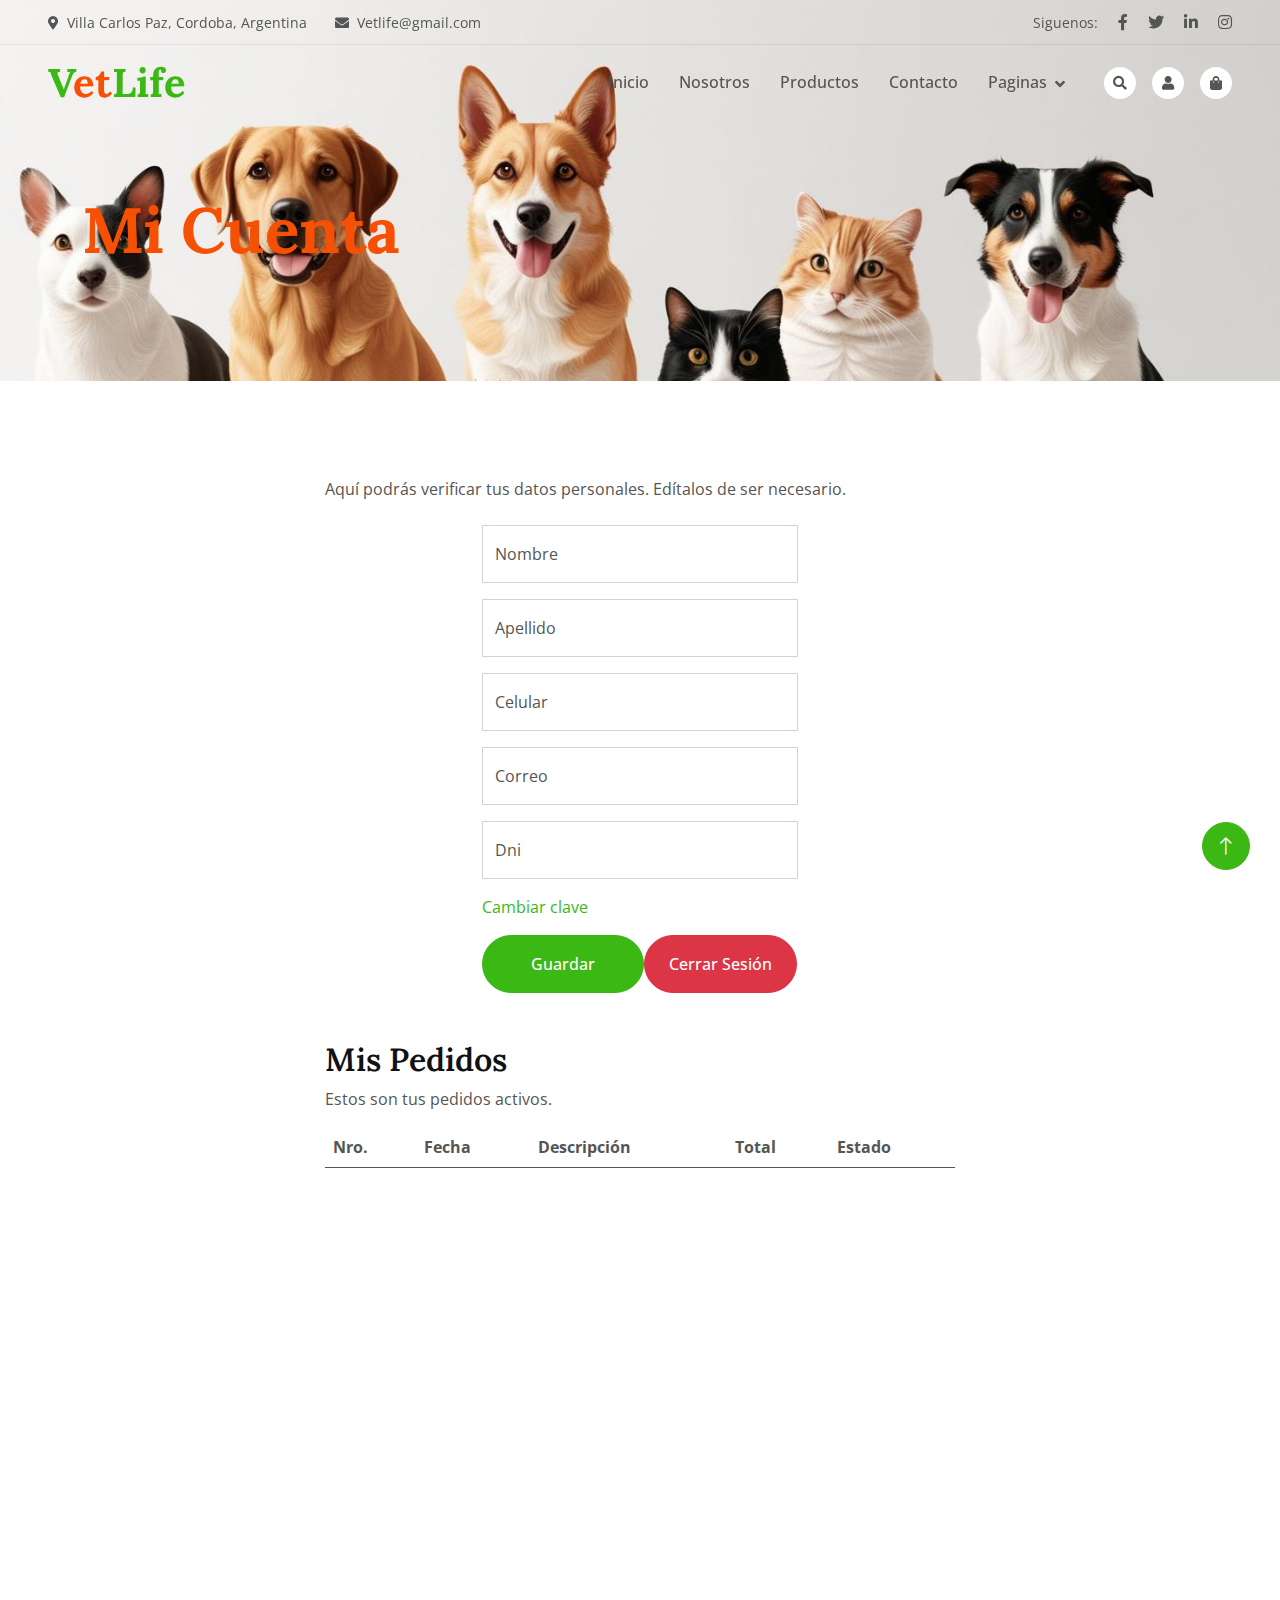
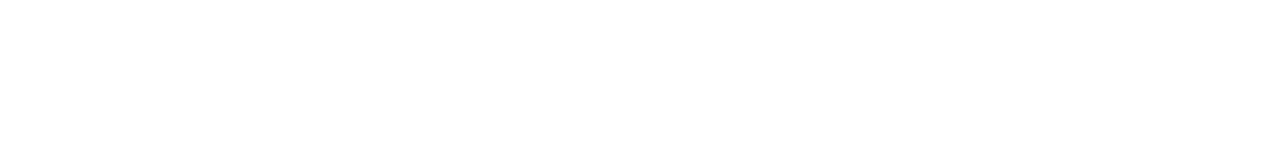
<file: mi-cuenta.html>
<!DOCTYPE html>
<html lang="es">

<head>
    <meta charset="utf-8">
    <title>VetLife</title>
    <meta content="width=device-width, initial-scale=1.0" name="viewport">
    <meta content="" name="keywords">
    <meta content="" name="description">

    <!-- Favicon -->
    <link href="img/favicon.ico" rel="icon">

    <!-- Google Web Fonts -->
    <link rel="preconnect" href="https://fonts.googleapis.com">
    <link rel="preconnect" href="https://fonts.gstatic.com" crossorigin>
    <link href="https://fonts.googleapis.com/css2?family=Open+Sans:wght@400;500&family=Lora:wght@600;700&display=swap"
        rel="stylesheet">

    <!-- Icon Font Stylesheet -->
    <link href="https://cdnjs.cloudflare.com/ajax/libs/font-awesome/5.10.0/css/all.min.css" rel="stylesheet">
    <link href="https://cdn.jsdelivr.net/npm/bootstrap-icons@1.4.1/font/bootstrap-icons.css" rel="stylesheet">

    <!-- Libraries Stylesheet -->
    <link href="lib/animate/animate.min.css" rel="stylesheet">
    <link href="lib/owlcarousel/assets/owl.carousel.min.css" rel="stylesheet">

    <!-- Customized Bootstrap Stylesheet -->
    <link href="css/bootstrap.min.css" rel="stylesheet">

    <!-- Template Stylesheet -->
    <link href="css/style.css" rel="stylesheet">
</head>

<body>
    <!-- Spinner Start -->
    <div id="spinner"
        class="show bg-white position-fixed translate-middle w-100 vh-100 top-50 start-50 d-flex align-items-center justify-content-center">
        <div class="spinner-border text-primary" role="status"></div>
    </div>
    <!-- Spinner End -->


    <!-- Navbar Start -->
    <div class="container-fluid fixed-top px-0 wow fadeIn" data-wow-delay="0.1s">
        <div class="top-bar row gx-0 align-items-center d-none d-lg-flex">
            <div class="col-lg-6 px-5 text-start">
                <small><i class="fa fa-map-marker-alt me-2"></i>Villa Carlos Paz, Cordoba, Argentina</small>
                <small class="ms-4"><i class="fa fa-envelope me-2"></i>Vetlife@gmail.com</small>
            </div>
            <div class="col-lg-6 px-5 text-end">
                <small>Siguenos:</small>
                <a class="text-body ms-3" href=""><i class="fab fa-facebook-f"></i></a>
                <a class="text-body ms-3" href=""><i class="fab fa-twitter"></i></a>
                <a class="text-body ms-3" href=""><i class="fab fa-linkedin-in"></i></a>
                <a class="text-body ms-3" href=""><i class="fab fa-instagram"></i></a>
            </div>
        </div>

        <nav class="navbar navbar-expand-lg navbar-light py-lg-0 px-lg-5 wow fadeIn" data-wow-delay="0.1s">
            <a href="index.html" class="navbar-brand ms-4 ms-lg-0">
                <h1 class="fw-bold text-primary m-0">V<span class="text-secondary">et</span>Life</h1>
            </a>
            <button type="button" class="navbar-toggler me-4" data-bs-toggle="collapse"
                data-bs-target="#navbarCollapse">
                <span class="navbar-toggler-icon"></span>
            </button>
            <div class="collapse navbar-collapse" id="navbarCollapse">
                <div class="navbar-nav ms-auto p-4 p-lg-0">
                    <a href="index.html" class="nav-item nav-link">Inicio</a>
                    <a href="nosotros.html" class="nav-item nav-link">Nosotros</a>
                    <a href="productos.html" class="nav-item nav-link">Productos</a>
                    <a href="contacto.html" class="nav-item nav-link">Contacto</a>
                    <div class="nav-item dropdown">
                        <a href="#" class="nav-link dropdown-toggle" data-bs-toggle="dropdown">Paginas</a>
                        <div class="dropdown-menu m-0">
                            <a href="blog.html" class="dropdown-item">Blog</a>
                            <a href="peluqueria.html" class="dropdown-item">Peluqueria</a>
                            <a href="registrarse.html" class="dropdown-item">Registrarse</a>
                            <a href="mi-cuenta.html" class="dropdown-item">Mi Cuenta</a>
                        </div>
                    </div>
                </div>
                <div class="d-none d-lg-flex ms-2">
                    <a class="btn-sm-square bg-white rounded-circle ms-3" href="">
                        <small class="fa fa-search text-body"></small>
                    </a>
                    <a class="btn-sm-square bg-white rounded-circle ms-3" href="iniciar-sesion.html">
                        <small class="fa fa-user text-body"></small>
                    </a>
                    <a class="btn-sm-square bg-white rounded-circle ms-3" href="carrito.html">
                        <small class="fa fa-shopping-bag text-body"></small>
                    </a>
                </div>
            </div>
        </nav>
    </div>
    <!-- Navbar End -->


    <!-- Page Header Start -->
    <div class="container-fluid page-header wow fadeIn" data-wow-delay="0.1s">
        <div class="container">
            <h1 class="display-3 mb-3 animated slideInDown text-secondary">Mi Cuenta</h1>
        </div>
    </div>
    <!-- Page Header End -->

    <!-- Mi Cuenta Start -->
    <div class="container-xxl py-6">
        <div class="container">
            <div class="row g-5 justify-content-center">
                <div class="col-lg-7 col-md-12 wow fadeInUp" data-wow-delay="0.5s">
                    <p class="mb-4">Aquí podrás verificar tus datos personales. Edítalos de ser necesario.</p>

                    <form action="" method="post" class="php-email-form d-block mx-auto w-50">
                        <input type="hidden" name="_token" value="{{ csrf_token() }}">

                        <div class="row g-3">
                            <div class="col-12">
                                <div class="form-floating">
                                    <input type="text" name="txtNombre" class="form-control" id="txtNombre"
                                        value="" placeholder="Nombre" data-rule="minlen:3"
                                        data-msg="Por favor, ingrese como mínimo 3 letras" required>
                                    <label for="txtNombre">Nombre</label>
                                </div>
                            </div>
                            <div class="col-12">
                                <div class="form-floating">
                                    <input type="text" name="txtApellido" class="form-control" id="txtApellido"
                                        value="" placeholder="Apellido" required>
                                    <label for="txtApellido">Apellido</label>
                                </div>
                            </div>
                            <div class="col-12">
                                <div class="form-floating">
                                    <input type="text" class="form-control" name="txtCelular" id="txtCelular"
                                        value="" placeholder="Celular" required>
                                    <label for="txtCelular">Celular</label>
                                </div>
                            </div>
                            <div class="col-12">
                                <div class="form-floating">
                                    <input type="email" class="form-control" name="txtCorreo" id="txtCorreo"
                                        value="" placeholder="Correo" required>
                                    <label for="txtCorreo">Correo</label>
                                </div>
                            </div>
                            <div class="col-12">
                                <div class="form-floating">
                                    <input type="text" class="form-control" name="txtDni" id="txtDni"
                                        value="" placeholder="Dni" required>
                                    <label for="txtDni">Dni</label>
                                </div>
                            </div>
                            <div class="col-12 text-start">
                                <a href="cambiar-clave.html">Cambiar clave</a>
                            </div>
                            <div class="col-12 d-flex align-items-center">
                                <button class="btn btn-primary rounded-pill py-3 px-5" type="submit">Guardar</button>
                                <a href=""
                                    class="btn btn-danger rounded-pill py-3 px-4 ml-3">Cerrar Sesión</a>
                            </div>
                        </div>
                    </form>

                    <div class="section-title mt-5">
                        <h2>Mis <span>Pedidos</span></h2>
                        <p>Estos son tus pedidos activos.</p>
                    </div>
                    <table class="table php-email-form">
                        <thead>
                            <tr>
                                <th>Nro.</th>
                                <th>Fecha</th>
                                <th>Descripción</th>
                                <th>Total</th>
                                <th>Estado</th>
                            </tr>
                        </thead>
                        <tbody>
                         

                        </tbody>
                    </table>
                </div>
            </div>
        </div>
    </div>
    <!-- Mi Cuenta End -->


    <!-- Footer Start -->
    <div class="container-fluid bg-dark footer mt-5 pt-5 wow fadeIn" data-wow-delay="0.1s">
        <div class="container py-5">
            <div class="row g-5">
                <div class="col-lg-3 col-md-6">
                    <h1 class="fw-bold text-primary mb-4">V<span class="text-secondary">et</span>Life</h1>
                    <p>Sigamos conectados</p>
                    <div class="d-flex pt-2">
                        <a class="btn btn-square btn-outline-light rounded-circle me-1" href=""><i
                                class="fab fa-twitter"></i></a>
                        <a class="btn btn-square btn-outline-light rounded-circle me-1" href=""><i
                                class="fab fa-facebook-f"></i></a>
                        <a class="btn btn-square btn-outline-light rounded-circle me-1" href=""><i
                                class="fab fa-youtube"></i></a>
                        <a class="btn btn-square btn-outline-light rounded-circle me-0" href=""><i
                                class="fab fa-linkedin-in"></i></a>
                    </div>
                </div>
                <div class="col-lg-3 col-md-6">
                    <h4 class="text-light mb-4">Direccion</h4>
                    <p><i class="fa fa-map-marker-alt me-3"></i>Villa Carlos Paz, Cordoba</p>
                    <p><i class="fa fa-phone-alt me-3"></i>+54 9 351 489-1540</p>
                    <p><i class="fa fa-envelope me-3"></i>Vetlife@gmail.com</p>
                </div>
                <div class="col-lg-3 col-md-6">
                    <h4 class="text-light mb-4">Categoriass</h4>
                    <a class="btn btn-link" href="nosotros.html">Nosotros</a>
                    <a class="btn btn-link" href="contacto.html">Contacto</a>
                    <a class="btn btn-link" href="servicios.html">Servicios</a>
                </div>
                <div class="col-lg-3 col-md-6">
                    <h4 class="text-light mb-4">Newsletter</h4>
                    <p>Suscribete para recibir nuestras noticias y promociones mas recientes!.</p>
                    <div class="position-relative mx-auto" style="max-width: 400px;">
                        <input class="form-control bg-transparent w-100 py-3 ps-4 pe-5" type="text"
                            placeholder="Tu Email">
                        <button type="button"
                            class="btn btn-primary py-2 position-absolute top-0 end-0 mt-2 me-2">Suscribete</button>
                    </div>
                </div>
            </div>
        </div>
        <div class="container-fluid copyright">
            <div class="container">
                <div class="row">
                    <div class="col-md-6 text-center text-md-start mb-3 mb-md-0">
                        &copy; <a href="#">VetLife</a>, All Right Reserved.
                    </div>

                </div>
            </div>
        </div>
    </div>
    <!-- Footer End -->


    <!-- Back to Top -->
    <a href="#" class="btn btn-lg btn-primary btn-lg-square rounded-circle back-to-top"><i
            class="bi bi-arrow-up"></i></a>


    <!-- JavaScript Libraries -->
    <script src="https://code.jquery.com/jquery-3.4.1.min.js"></script>
    <script src="https://cdn.jsdelivr.net/npm/bootstrap@5.0.0/dist/js/bootstrap.bundle.min.js"></script>
    <script src="lib/wow/wow.min.js"></script>
    <script src="lib/easing/easing.min.js"></script>
    <script src="lib/waypoints/waypoints.min.js"></script>
    <script src="lib/owlcarousel/owl.carousel.min.js"></script>

    <!-- Template Javascript -->
    <script src="js/main.js"></script>
</body>

</html>
</file>
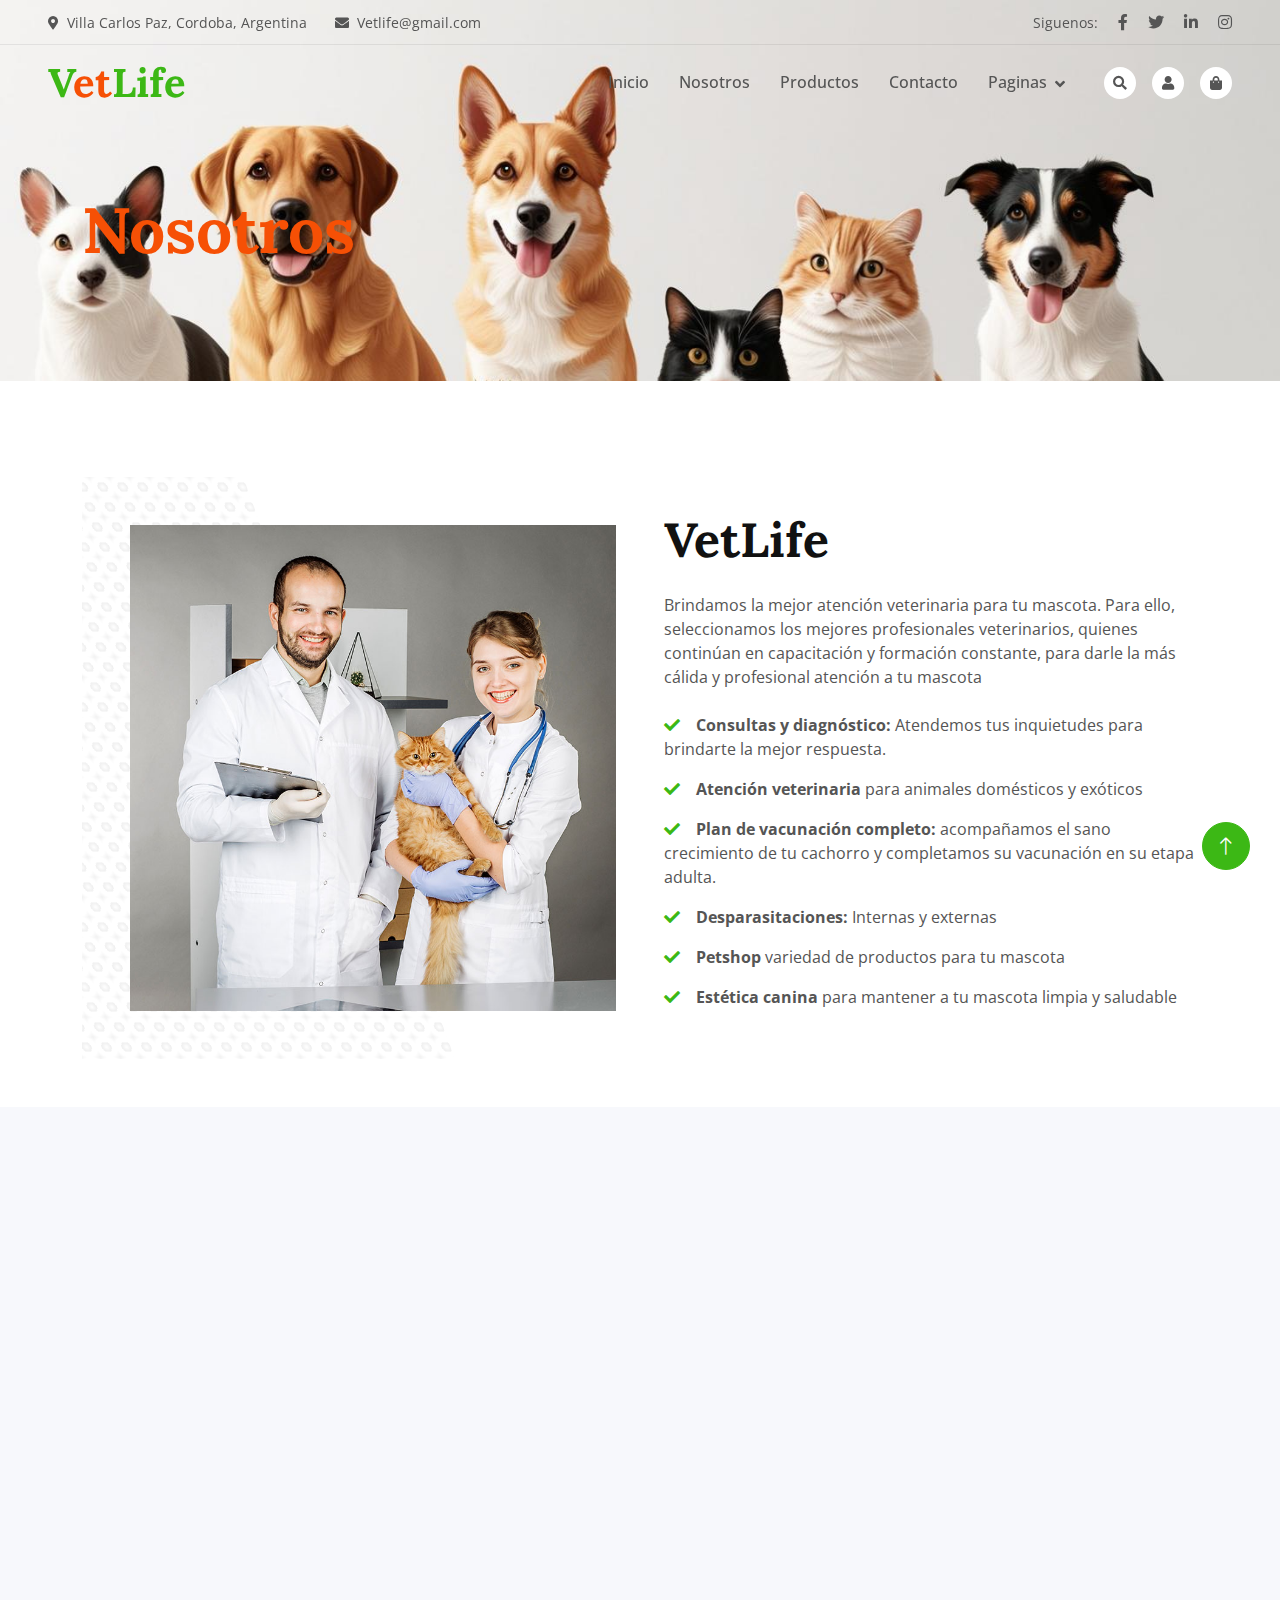
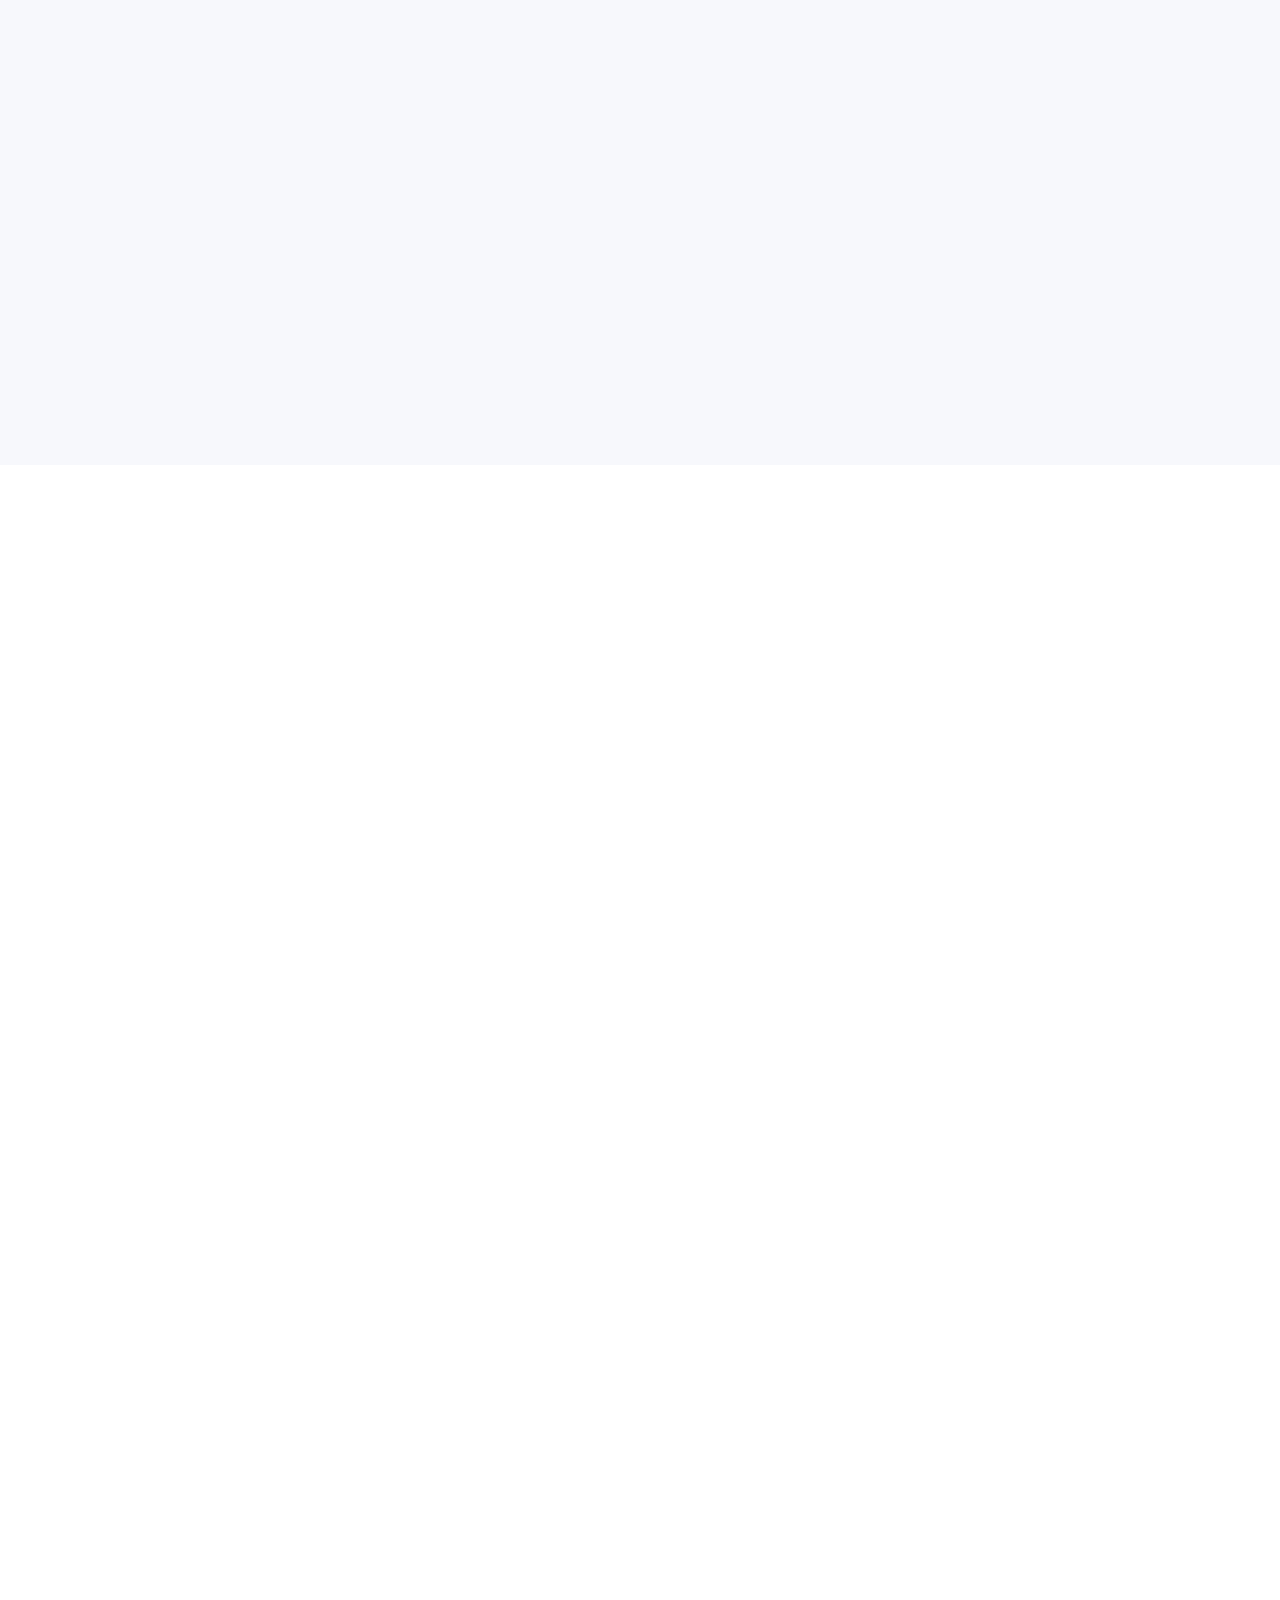
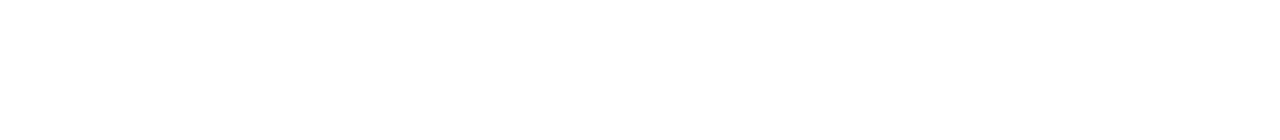
<file: nosotros.html>
<!DOCTYPE html>
<html lang="es">

<head>
    <meta charset="utf-8">
    <title>Foody - Organic Food Website Template</title>
    <meta content="width=device-width, initial-scale=1.0" name="viewport">
    <meta content="" name="keywords">
    <meta content="" name="description">

    <!-- Favicon -->
    <link href="img/favicon.ico" rel="icon">

    <!-- Google Web Fonts -->
    <link rel="preconnect" href="https://fonts.googleapis.com">
    <link rel="preconnect" href="https://fonts.gstatic.com" crossorigin>
    <link href="https://fonts.googleapis.com/css2?family=Open+Sans:wght@400;500&family=Lora:wght@600;700&display=swap"
        rel="stylesheet">

    <!-- Icon Font Stylesheet -->
    <link href="https://cdnjs.cloudflare.com/ajax/libs/font-awesome/5.10.0/css/all.min.css" rel="stylesheet">
    <link href="https://cdn.jsdelivr.net/npm/bootstrap-icons@1.4.1/font/bootstrap-icons.css" rel="stylesheet">

    <!-- Libraries Stylesheet -->
    <link href="lib/animate/animate.min.css" rel="stylesheet">
    <link href="lib/owlcarousel/assets/owl.carousel.min.css" rel="stylesheet">

    <!-- Customized Bootstrap Stylesheet -->
    <link href="css/bootstrap.min.css" rel="stylesheet">

    <!-- Template Stylesheet -->
    <link href="css/style.css" rel="stylesheet">
</head>

<body>
    <!-- Spinner Start -->
    <div id="spinner"
        class="show bg-white position-fixed translate-middle w-100 vh-100 top-50 start-50 d-flex align-items-center justify-content-center">
        <div class="spinner-border text-primary" role="status"></div>
    </div>
    <!-- Spinner End -->


    <!-- Navbar Start -->
    <div class="container-fluid fixed-top px-0 wow fadeIn" data-wow-delay="0.1s">
        <div class="top-bar row gx-0 align-items-center d-none d-lg-flex">
            <div class="col-lg-6 px-5 text-start">
                <small><i class="fa fa-map-marker-alt me-2"></i>Villa Carlos Paz, Cordoba, Argentina</small>
                <small class="ms-4"><i class="fa fa-envelope me-2"></i>Vetlife@gmail.com</small>
            </div>
            <div class="col-lg-6 px-5 text-end">
                <small>Siguenos:</small>
                <a class="text-body ms-3" href=""><i class="fab fa-facebook-f"></i></a>
                <a class="text-body ms-3" href=""><i class="fab fa-twitter"></i></a>
                <a class="text-body ms-3" href=""><i class="fab fa-linkedin-in"></i></a>
                <a class="text-body ms-3" href=""><i class="fab fa-instagram"></i></a>
            </div>
        </div>

        <nav class="navbar navbar-expand-lg navbar-light py-lg-0 px-lg-5 wow fadeIn" data-wow-delay="0.1s">
            <a href="index.html" class="navbar-brand ms-4 ms-lg-0">
                <h1 class="fw-bold text-primary m-0">V<span class="text-secondary">et</span>Life</h1>
            </a>
            <button type="button" class="navbar-toggler me-4" data-bs-toggle="collapse"
                data-bs-target="#navbarCollapse">
                <span class="navbar-toggler-icon"></span>
            </button>
            <div class="collapse navbar-collapse" id="navbarCollapse">
                <div class="navbar-nav ms-auto p-4 p-lg-0">
                    <a href="index.html" class="nav-item nav-link">Inicio</a>
                    <a href="nosotros.html" class="nav-item nav-link">Nosotros</a>
                    <a href="productos.html" class="nav-item nav-link">Productos</a>
                    <a href="contacto.html" class="nav-item nav-link">Contacto</a>
                    <div class="nav-item dropdown">
                        <a href="#" class="nav-link dropdown-toggle" data-bs-toggle="dropdown">Paginas</a>
                        <div class="dropdown-menu m-0">
                            <a href="blog.html" class="dropdown-item">Blog</a>
                            <a href="peluqueria.html" class="dropdown-item">Peluqueria</a>
                            <a href="registrarse.html" class="dropdown-item">Registrarse</a>
                            <a href="mi-cuenta.html" class="dropdown-item">Mi Cuenta</a>
                        </div>
                    </div>
                </div>
                <div class="d-none d-lg-flex ms-2">
                    <a class="btn-sm-square bg-white rounded-circle ms-3" href="">
                        <small class="fa fa-search text-body"></small>
                    </a>
                    <a class="btn-sm-square bg-white rounded-circle ms-3" href="iniciar-sesion.html">
                        <small class="fa fa-user text-body"></small>
                    </a>
                    <a class="btn-sm-square bg-white rounded-circle ms-3" href="carrito.html">
                        <small class="fa fa-shopping-bag text-body"></small>
                    </a>
                </div>
            </div>
        </nav>
    </div>
    <!-- Navbar End -->


    <!-- Page Header Start -->
    <div class="container-fluid page-header mb-5 wow fadeIn" data-wow-delay="0.1s">
        <div class="container">
            <h1 class="display-3 mb-3 animated slideInDown text-secondary">Nosotros</h1>

        </div>
    </div>
    <!-- Page Header End -->


    <!-- About Start -->
    <div class="container-xxl py-5">
        <div class="container">
            <div class="row g-5 align-items-center">
                <div class="col-lg-6 wow fadeIn" data-wow-delay="0.1s">
                    <div class="about-img position-relative overflow-hidden p-5 pe-0">
                        <img class="img-fluid w-100" src="public/img/nosotros-1.jpg">
                    </div>
                </div>
                <div class="col-lg-6 wow fadeIn" data-wow-delay="0.5s">
                    <h1 class="display-5 mb-4">VetLife</h1>
                    <p class="mb-4">Brindamos la mejor atención veterinaria para tu mascota. Para ello, seleccionamos
                        los mejores profesionales veterinarios, quienes continúan en capacitación y formación constante,
                        para darle la más cálida y profesional atención a tu mascota</p>
                    <p><i class="fa fa-check text-primary me-3"></i><b>Consultas y diagnóstico:</b> Atendemos tus
                        inquietudes para brindarte la mejor respuesta.</p>
                    <p><i class="fa fa-check text-primary me-3"></i><b>Atención veterinaria</b> para animales domésticos
                        y exóticos</p>
                    <p><i class="fa fa-check text-primary me-3"></i><b>Plan de vacunación completo:</b> acompañamos el
                        sano crecimiento de tu cachorro y completamos su vacunación en su etapa adulta.</p>
                    <p><i class="fa fa-check text-primary me-3"></i><b>Desparasitaciones:</b> Internas y externas</p>
                    <p><i class="fa fa-check text-primary me-3"></i><b>Petshop</b> variedad de productos para tu mascota
                    </p>
                    <p><i class="fa fa-check text-primary me-3"></i><b>Estética canina</b> para mantener a tu mascota
                        limpia y saludable</p>
                </div>
            </div>
        </div>
    </div>
    <!-- About End -->




    <!-- Feature Start -->
    <div class="container-fluid bg-light py-6">
        <div class="container">
            <div class="section-header text-center mx-auto mb-5 wow fadeInUp" data-wow-delay="0.1s"
                style="max-width: 500px;">
                <h1 class="display-5 mb-3">Nuestros especialistas veterinarios</h1>
            </div>
            <div class="row g-4">
                <div class="col-lg-4 col-md-6 wow fadeInUp" data-wow-delay="0.1s">
                    <div class="bg-white text-center h-100 p-4 p-xl-5">
                        <img class="img-fluid mb-4" src="public/img/doctor-1.png" alt="">
                        <h4 class="mb-3">Fernando Moyano</h4>
                        <p class="mb-4">Medico Veterinario, especialista en traumatologia y animales exoticos.</p>
                    </div>
                </div>
                <div class="col-lg-4 col-md-6 wow fadeInUp" data-wow-delay="0.3s">
                    <div class="bg-white text-center h-100 p-4 p-xl-5">
                        <img class="img-fluid mb-4" src="public/img/doctor-2.png" alt="">
                        <h4 class="mb-3">Alejando Fernandez</h4>
                        <p class="mb-4">Medico Veterinario, especialista en dermatologia y alergia.</p>
                    </div>
                </div>
                <div class="col-lg-4 col-md-6 wow fadeInUp" data-wow-delay="0.5s">
                    <div class="bg-white text-center h-100 p-4 p-xl-5">
                        <img class="img-fluid mb-4" src="public/img/doctor-3.png" alt="">
                        <h4 class="mb-3">Monserrat Mendoza</h4>
                        <p class="mb-4">Medica Veterinaria, especialista en cardiologia.</p>
                    </div>
                </div>
            </div>
        </div>
    </div>
    <!-- Feature End -->

    <!-- Postulacion Start -->
    <div class="container-xxl py-6">
        <div class="container">
            <div class="row g-5 justify-content-center">
                <div class="col-lg-7 col-md-12 wow fadeInUp" data-wow-delay="0.5s">
                    <h2 class="text-center mb-4">Trabaja con Nosotros</h2>
                    <p class="text-center mb-4">Haz parte de nuestra familia VetLife. Ingresa tus datos para realizar la
                        postulacion.</p>
                    <form action="confirmacion-postulacion.html" method="post" role="form">
                        <input type="hidden" name="_token" value=""></input>
                        <div class="row g-4">
                            <div class="col-12">
                                <div class="form-floating">
                                    <input type="text" name="txtNombre" class="form-control rounded-pill" id="txtNombre"
                                        placeholder="Tu nombre" required>
                                    <label for="txtNombre"><i class="fas fa-user me-2"></i>Tu nombre</label>
                                </div>
                            </div>
                            <div class="col-12">
                                <div class="form-floating">
                                    <input type="text" name="txtApellido" class="form-control rounded-pill"
                                        id="txtApellido" placeholder="Apellido" required>
                                    <label for="txtApellido"><i class="fas fa-user-tag me-2"></i>Apellido</label>
                                </div>
                            </div>
                            <div class="col-12">
                                <div class="form-floating">
                                    <input type="email" name="txtCorreo" class="form-control rounded-pill"
                                        id="txtCorreo" placeholder="Correo" required>
                                    <label for="txtCorreo"><i class="fas fa-envelope me-2"></i>Correo</label>
                                </div>
                            </div>
                            <div class="col-12">
                                <div class="form-floating">
                                    <input type="text" name="txtCelular" class="form-control rounded-pill"
                                        id="txtCelular" placeholder="Celular" required>
                                    <label for="txtCelular"><i class="fas fa-phone-alt me-2"></i>Celular</label>
                                </div>
                            </div>
                            <div class="col-12">
                                <div class="form-floating">
                                    <input type="file" name="archivoCurriculum" class="form-control"
                                        id="archivoCurriculum" accept=".pdf, .docx, .doc" required>
                                    <p>Se aceptan los formatos: .pdf, .docx, .doc</p>
                                </div>
                            </div>
                            <div class="col-12 text-center">
                                <button class="btn btn-primary rounded-pill py-3 px-5 shadow-sm"
                                    type="submit">Postularse</button>
                            </div>
                        </div>
                    </form>
                </div>
            </div>
        </div>
    </div>
    <!-- Postulacion End -->



    <!-- Footer Start -->
    <div class="container-fluid bg-dark footer mt-5 pt-5 wow fadeIn" data-wow-delay="0.1s">
        <div class="container py-5">
            <div class="row g-5">
                <div class="col-lg-3 col-md-6">
                    <h1 class="fw-bold text-primary mb-4">V<span class="text-secondary">et</span>Life</h1>
                    <p>Sigamos conectados</p>
                    <div class="d-flex pt-2">
                        <a class="btn btn-square btn-outline-light rounded-circle me-1" href=""><i
                                class="fab fa-twitter"></i></a>
                        <a class="btn btn-square btn-outline-light rounded-circle me-1" href=""><i
                                class="fab fa-facebook-f"></i></a>
                        <a class="btn btn-square btn-outline-light rounded-circle me-1" href=""><i
                                class="fab fa-youtube"></i></a>
                        <a class="btn btn-square btn-outline-light rounded-circle me-0" href=""><i
                                class="fab fa-linkedin-in"></i></a>
                    </div>
                </div>
                <div class="col-lg-3 col-md-6">
                    <h4 class="text-light mb-4">Direccion</h4>
                    <p><i class="fa fa-map-marker-alt me-3"></i>Villa Carlos Paz, Cordoba</p>
                    <p><i class="fa fa-phone-alt me-3"></i>+54 9 351 489-1540</p>
                    <p><i class="fa fa-envelope me-3"></i>Vetlife@gmail.com</p>
                </div>
                <div class="col-lg-3 col-md-6">
                    <h4 class="text-light mb-4">Categoriass</h4>
                    <a class="btn btn-link" href="nosotros.html">Nosotros</a>
                    <a class="btn btn-link" href="contacto.html">Contacto</a>
                    <a class="btn btn-link" href="servicios.html">Servicios</a>
                </div>
                <div class="col-lg-3 col-md-6">
                    <h4 class="text-light mb-4">Newsletter</h4>
                    <p>Suscribete para recibir nuestras noticias y promociones mas recientes!.</p>
                    <div class="position-relative mx-auto" style="max-width: 400px;">
                        <input class="form-control bg-transparent w-100 py-3 ps-4 pe-5" type="text"
                            placeholder="Tu Email">
                        <button type="button"
                            class="btn btn-primary py-2 position-absolute top-0 end-0 mt-2 me-2">Suscribete</button>
                    </div>
                </div>
            </div>
        </div>
        <div class="container-fluid copyright">
            <div class="container">
                <div class="row">
                    <div class="col-md-6 text-center text-md-start mb-3 mb-md-0">
                        &copy; <a href="#">VetLife</a>, All Right Reserved.
                    </div>

                </div>
            </div>
        </div>
    </div>
    <!-- Footer End -->


    <!-- Back to Top -->
    <a href="#" class="btn btn-lg btn-primary btn-lg-square rounded-circle back-to-top"><i
            class="bi bi-arrow-up"></i></a>


    <!-- JavaScript Libraries -->
    <script src="https://code.jquery.com/jquery-3.4.1.min.js"></script>
    <script src="https://cdn.jsdelivr.net/npm/bootstrap@5.0.0/dist/js/bootstrap.bundle.min.js"></script>
    <script src="lib/wow/wow.min.js"></script>
    <script src="lib/easing/easing.min.js"></script>
    <script src="lib/waypoints/waypoints.min.js"></script>
    <script src="lib/owlcarousel/owl.carousel.min.js"></script>

    <!-- Template Javascript -->
    <script src="js/main.js"></script>
</body>

</html>
</file>
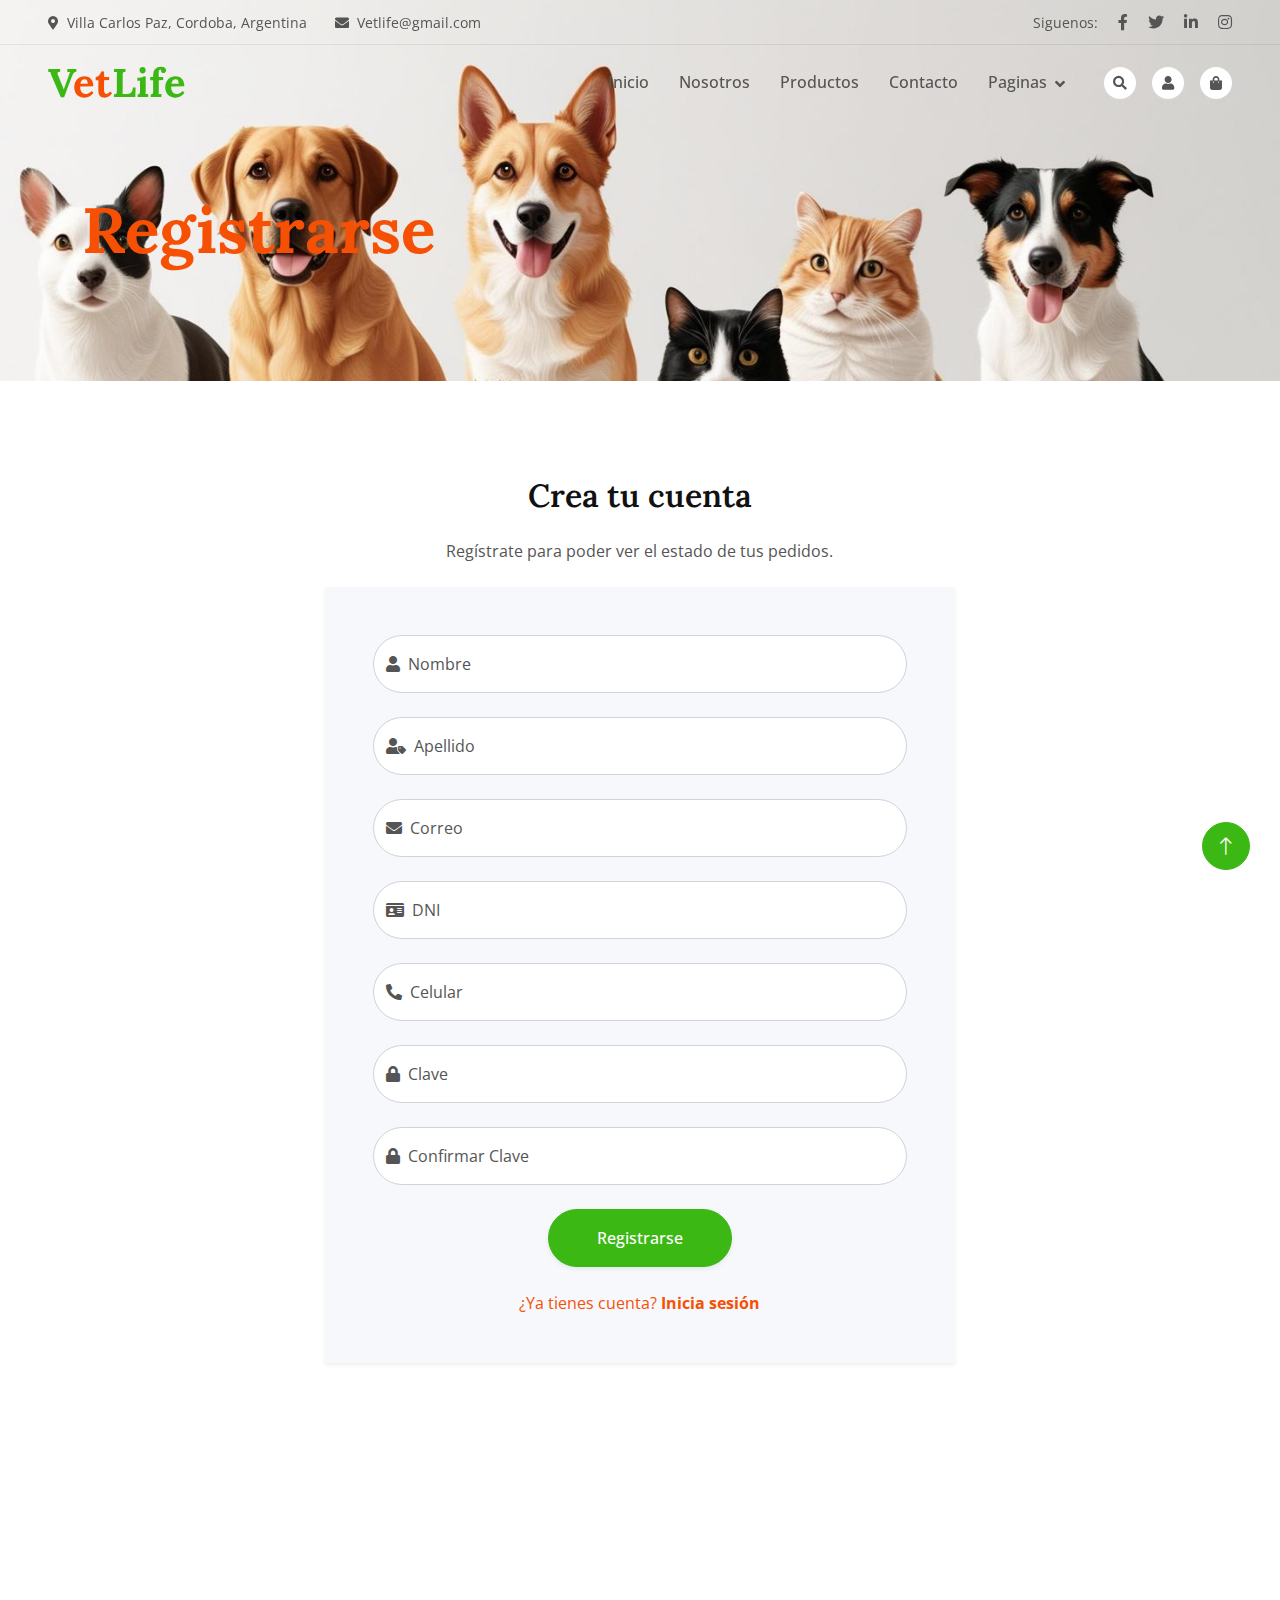
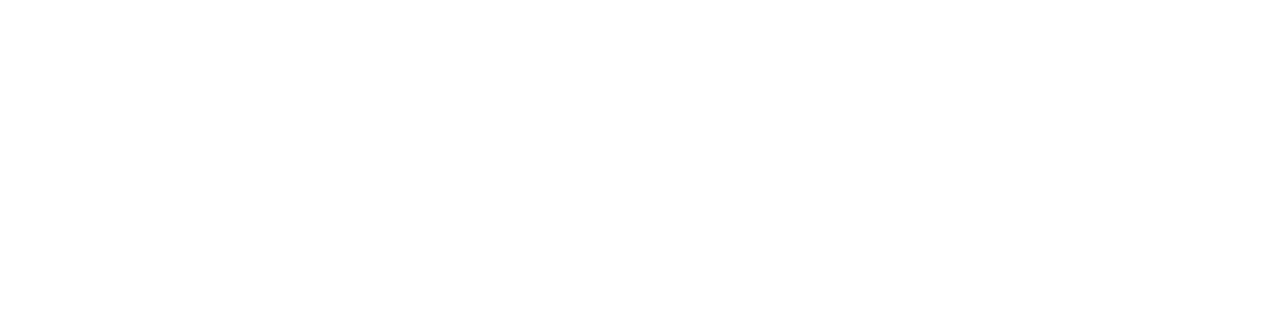
<file: registrarse.html>
<!DOCTYPE html>
<html lang="es">

<head>
    <meta charset="utf-8">
    <title>VetLife</title>
    <meta content="width=device-width, initial-scale=1.0" name="viewport">
    <meta content="" name="keywords">
    <meta content="" name="description">

    <!-- Favicon -->
    <link href="img/favicon.ico" rel="icon">

    <!-- Google Web Fonts -->
    <link rel="preconnect" href="https://fonts.googleapis.com">
    <link rel="preconnect" href="https://fonts.gstatic.com" crossorigin>
    <link href="https://fonts.googleapis.com/css2?family=Open+Sans:wght@400;500&family=Lora:wght@600;700&display=swap"
        rel="stylesheet">

    <!-- Icon Font Stylesheet -->
    <link href="https://cdnjs.cloudflare.com/ajax/libs/font-awesome/5.10.0/css/all.min.css" rel="stylesheet">
    <link href="https://cdn.jsdelivr.net/npm/bootstrap-icons@1.4.1/font/bootstrap-icons.css" rel="stylesheet">

    <!-- Libraries Stylesheet -->
    <link href="lib/animate/animate.min.css" rel="stylesheet">
    <link href="lib/owlcarousel/assets/owl.carousel.min.css" rel="stylesheet">

    <!-- Customized Bootstrap Stylesheet -->
    <link href="css/bootstrap.min.css" rel="stylesheet">

    <!-- Template Stylesheet -->
    <link href="css/style.css" rel="stylesheet">
</head>

<body>
    <!-- Spinner Start -->
    <div id="spinner"
        class="show bg-white position-fixed translate-middle w-100 vh-100 top-50 start-50 d-flex align-items-center justify-content-center">
        <div class="spinner-border text-primary" role="status"></div>
    </div>
    <!-- Spinner End -->


    <!-- Navbar Start -->
    <div class="container-fluid fixed-top px-0 wow fadeIn" data-wow-delay="0.1s">
        <div class="top-bar row gx-0 align-items-center d-none d-lg-flex">
            <div class="col-lg-6 px-5 text-start">
                <small><i class="fa fa-map-marker-alt me-2"></i>Villa Carlos Paz, Cordoba, Argentina</small>
                <small class="ms-4"><i class="fa fa-envelope me-2"></i>Vetlife@gmail.com</small>
            </div>
            <div class="col-lg-6 px-5 text-end">
                <small>Siguenos:</small>
                <a class="text-body ms-3" href=""><i class="fab fa-facebook-f"></i></a>
                <a class="text-body ms-3" href=""><i class="fab fa-twitter"></i></a>
                <a class="text-body ms-3" href=""><i class="fab fa-linkedin-in"></i></a>
                <a class="text-body ms-3" href=""><i class="fab fa-instagram"></i></a>
            </div>
        </div>

        <nav class="navbar navbar-expand-lg navbar-light py-lg-0 px-lg-5 wow fadeIn" data-wow-delay="0.1s">
            <a href="index.html" class="navbar-brand ms-4 ms-lg-0">
                <h1 class="fw-bold text-primary m-0">V<span class="text-secondary">et</span>Life</h1>
            </a>
            <button type="button" class="navbar-toggler me-4" data-bs-toggle="collapse"
                data-bs-target="#navbarCollapse">
                <span class="navbar-toggler-icon"></span>
            </button>
            <div class="collapse navbar-collapse" id="navbarCollapse">
                <div class="navbar-nav ms-auto p-4 p-lg-0">
                    <a href="index.html" class="nav-item nav-link">Inicio</a>
                    <a href="nosotros.html" class="nav-item nav-link">Nosotros</a>
                    <a href="productos.html" class="nav-item nav-link">Productos</a>
                    <a href="contacto.html" class="nav-item nav-link">Contacto</a>
                    <div class="nav-item dropdown">
                        <a href="#" class="nav-link dropdown-toggle" data-bs-toggle="dropdown">Paginas</a>
                        <div class="dropdown-menu m-0">
                            <a href="blog.html" class="dropdown-item">Blog</a>
                            <a href="peluqueria.html" class="dropdown-item">Peluqueria</a>
                            <a href="registrarse.html" class="dropdown-item">Registrarse</a>
                            <a href="mi-cuenta.html" class="dropdown-item">Mi Cuenta</a>
                        </div>
                    </div>
                </div>
                <div class="d-none d-lg-flex ms-2">
                    <a class="btn-sm-square bg-white rounded-circle ms-3" href="">
                        <small class="fa fa-search text-body"></small>
                    </a>
                    <a class="btn-sm-square bg-white rounded-circle ms-3" href="iniciar-sesion.html">
                        <small class="fa fa-user text-body"></small>
                    </a>
                    <a class="btn-sm-square bg-white rounded-circle ms-3" href="carrito.html">
                        <small class="fa fa-shopping-bag text-body"></small>
                    </a>
                </div>
            </div>
        </nav>
    </div>
    <!-- Navbar End -->


    <!-- Page Header Start -->
    <div class="container-fluid page-header wow fadeIn" data-wow-delay="0.1s">
        <div class="container">
            <h1 class="display-3 mb-3 animated slideInDown text-secondary">Registrarse</h1>
        </div>
    </div>
    <!-- Page Header End -->

    <!-- Registro Start -->
    <div class="container-xxl py-6">
        <div class="container">
            <div class="row g-5 justify-content-center">
                <div class="col-lg-7 col-md-12 wow fadeInUp" data-wow-delay="0.5s">
                    <h2 class="text-center mb-4">Crea tu cuenta</h2>
                    <p class="text-center mb-4">Regístrate para poder ver el estado de tus pedidos.</p>
                    <form action="" method="post" class="mx-auto bg-light p-5 rounded-4 shadow-sm">
                        <input type="hidden" name="_token" value="{{ csrf_token() }}">
                        <div class="row g-4">
                            <div class="col-12">
                                <div class="form-floating">
                                    <input type="text" name="txtNombre" class="form-control rounded-pill" id="txtNombre"
                                        placeholder="Nombre" required>
                                    <label for="txtNombre"><i class="fas fa-user me-2"></i>Nombre</label>
                                </div>
                            </div>
                            <div class="col-12">
                                <div class="form-floating">
                                    <input type="text" name="txtApellido" class="form-control rounded-pill"
                                        id="txtApellido" placeholder="Apellido" required>
                                    <label for="txtApellido"><i class="fas fa-user-tag me-2"></i>Apellido</label>
                                </div>
                            </div>
                            <div class="col-12">
                                <div class="form-floating">
                                    <input type="email" name="txtCorreo" class="form-control rounded-pill"
                                        id="txtCorreo" placeholder="Correo" required>
                                    <label for="txtCorreo"><i class="fas fa-envelope me-2"></i>Correo</label>
                                </div>
                            </div>
                            <div class="col-12">
                                <div class="form-floating">
                                    <input type="text" name="txtDni" class="form-control rounded-pill" id="txtDni"
                                        placeholder="DNI" required>
                                    <label for="txtDni"><i class="fas fa-id-card me-2"></i>DNI</label>
                                </div>
                            </div>
                            <div class="col-12">
                                <div class="form-floating">
                                    <input type="text" name="txtCelular" class="form-control rounded-pill"
                                        id="txtCelular" placeholder="Celular" required>
                                    <label for="txtCelular"><i class="fas fa-phone-alt me-2"></i>Celular</label>
                                </div>
                            </div>
                            <div class="col-12">
                                <div class="form-floating">
                                    <input type="password" name="txtClave" class="form-control rounded-pill"
                                        id="txtClave" placeholder="Clave" required>
                                    <label for="txtClave"><i class="fas fa-lock me-2"></i>Clave</label>
                                </div>
                            </div>
                            <div class="col-12">
                                <div class="form-floating">
                                    <input type="password" name="txtConfirmarClave" class="form-control rounded-pill"
                                        id="txtConfirmarClave" placeholder="Confirmar Clave" required>
                                    <label for="txtConfirmarClave"><i class="fas fa-lock me-2"></i>Confirmar
                                        Clave</label>
                                </div>
                            </div>
                            <div class="col-12 text-center">
                                <button class="btn btn-primary rounded-pill py-3 px-5 shadow-sm"
                                    type="submit">Registrarse</button>
                            </div>
                            <div class="col-12 text-center">
                                <a href="iniciar-sesion.html" class="text-secondary">¿Ya tienes cuenta? <strong>Inicia
                                        sesión</strong></a>
                            </div>
                        </div>
                    </form>
                </div>
            </div>
        </div>
    </div>
    <!-- Registro End -->



    <!-- Footer Start -->
    <div class="container-fluid bg-dark footer mt-5 pt-5 wow fadeIn" data-wow-delay="0.1s">
        <div class="container py-5">
            <div class="row g-5">
                <div class="col-lg-3 col-md-6">
                    <h1 class="fw-bold text-primary mb-4">V<span class="text-secondary">et</span>Life</h1>
                    <p>Sigamos conectados</p>
                    <div class="d-flex pt-2">
                        <a class="btn btn-square btn-outline-light rounded-circle me-1" href=""><i
                                class="fab fa-twitter"></i></a>
                        <a class="btn btn-square btn-outline-light rounded-circle me-1" href=""><i
                                class="fab fa-facebook-f"></i></a>
                        <a class="btn btn-square btn-outline-light rounded-circle me-1" href=""><i
                                class="fab fa-youtube"></i></a>
                        <a class="btn btn-square btn-outline-light rounded-circle me-0" href=""><i
                                class="fab fa-linkedin-in"></i></a>
                    </div>
                </div>
                <div class="col-lg-3 col-md-6">
                    <h4 class="text-light mb-4">Direccion</h4>
                    <p><i class="fa fa-map-marker-alt me-3"></i>Villa Carlos Paz, Cordoba</p>
                    <p><i class="fa fa-phone-alt me-3"></i>+54 9 351 489-1540</p>
                    <p><i class="fa fa-envelope me-3"></i>Vetlife@gmail.com</p>
                </div>
                <div class="col-lg-3 col-md-6">
                    <h4 class="text-light mb-4">Categoriass</h4>
                    <a class="btn btn-link" href="nosotros.html">Nosotros</a>
                    <a class="btn btn-link" href="contacto.html">Contacto</a>
                    <a class="btn btn-link" href="servicios.html">Servicios</a>
                </div>
                <div class="col-lg-3 col-md-6">
                    <h4 class="text-light mb-4">Newsletter</h4>
                    <p>Suscribete para recibir nuestras noticias y promociones mas recientes!.</p>
                    <div class="position-relative mx-auto" style="max-width: 400px;">
                        <input class="form-control bg-transparent w-100 py-3 ps-4 pe-5" type="text"
                            placeholder="Tu Email">
                        <button type="button"
                            class="btn btn-primary py-2 position-absolute top-0 end-0 mt-2 me-2">Suscribete</button>
                    </div>
                </div>
            </div>
        </div>
        <div class="container-fluid copyright">
            <div class="container">
                <div class="row">
                    <div class="col-md-6 text-center text-md-start mb-3 mb-md-0">
                        &copy; <a href="#">VetLife</a>, All Right Reserved.
                    </div>

                </div>
            </div>
        </div>
    </div>
    <!-- Footer End -->


    <!-- Back to Top -->
    <a href="#" class="btn btn-lg btn-primary btn-lg-square rounded-circle back-to-top"><i
            class="bi bi-arrow-up"></i></a>


    <!-- JavaScript Libraries -->
    <script src="https://code.jquery.com/jquery-3.4.1.min.js"></script>
    <script src="https://cdn.jsdelivr.net/npm/bootstrap@5.0.0/dist/js/bootstrap.bundle.min.js"></script>
    <script src="lib/wow/wow.min.js"></script>
    <script src="lib/easing/easing.min.js"></script>
    <script src="lib/waypoints/waypoints.min.js"></script>
    <script src="lib/owlcarousel/owl.carousel.min.js"></script>

    <!-- Template Javascript -->
    <script src="js/main.js"></script>
</body>

</html>
</file>
<file: css/style.css>
/********** Template CSS **********/
:root {
    --primary: #3CB815;
    --secondary: #F65005;
    --light: #F7F8FC;
    --dark: #111111;
}

.back-to-top {
    position: fixed;
    display: none;
    right: 30px;
    bottom: 30px;
    z-index: 99;
}

.my-6 {
    margin-top: 6rem;
    margin-bottom: 6rem;
}

.py-6 {
    padding-top: 6rem;
    padding-bottom: 6rem;
}

.bg-icon {
    background: url(..public//img/bg-icon.png) center center repeat;
    background-size: contain;
}


/*** Spinner ***/
#spinner {
    opacity: 0;
    visibility: hidden;
    transition: opacity .5s ease-out, visibility 0s linear .5s;
    z-index: 99999;
}

#spinner.show {
    transition: opacity .5s ease-out, visibility 0s linear 0s;
    visibility: visible;
    opacity: 1;
}


/*** Button ***/
.btn {
    font-weight: 500;
    transition: .5s;
}

.btn.btn-primary,
.btn.btn-secondary,
.btn.btn-outline-primary:hover,
.btn.btn-outline-secondary:hover {
    color: #FFFFFF;
}

.btn-square {
    width: 38px;
    height: 38px;
}

.btn-sm-square {
    width: 32px;
    height: 32px;
}

.btn-lg-square {
    width: 48px;
    height: 48px;
}

.btn-square,
.btn-sm-square,
.btn-lg-square {
    padding: 0;
    display: flex;
    align-items: center;
    justify-content: center;
    font-weight: normal;
}

.agregar-carrito {
    font-size: 15px;
     /* Ajusta el tamaño de la fuente según tus necesidades */
}


/*** Navbar ***/
.fixed-top {
    transition: .5s;
}

.top-bar {
    height: 45px;
    border-bottom: 1px solid rgba(0, 0, 0, .07);
}

.navbar .dropdown-toggle::after {
    border: none;
    content: "\f107";
    font-family: "Font Awesome 5 Free";
    font-weight: 900;
    vertical-align: middle;
    margin-left: 8px;
}

.navbar .navbar-nav .nav-link {
    padding: 25px 15px;
    color: #555555;
    font-weight: 500;
    outline: none;
}

.navbar .navbar-nav .nav-link:hover,
.navbar .navbar-nav .nav-link.active {
    color: var(--primary);
}


@media (max-width: 991.98px) {
    .navbar .navbar-nav {
        margin-top: 10px;
        border-top: 1px solid rgba(0, 0, 0, .07);
        background: #FFFFFF;
    }

    .navbar .navbar-nav .nav-link {
        padding: 10px 0;
    }
}

@media (min-width: 992px) {
    .navbar .nav-item .dropdown-menu {
        display: block;
        visibility: hidden;
        top: 100%;
        transform: rotateX(-75deg);
        transform-origin: 0% 0%;
        transition: .5s;
        opacity: 0;
    }

    .navbar .nav-item:hover .dropdown-menu {
        transform: rotateX(0deg);
        visibility: visible;
        transition: .5s;
        opacity: 1;
    }
}


/*** Header ***/
.carousel-caption {
    top: 0;
    left: 0;
    right: 0;
    bottom: 0;
    display: flex;
    align-items: center;
    justify-content: center;
    text-align: start;
    z-index: 1;
}

.carousel-control-prev,
.carousel-control-next {
    width: 15%;
}

.carousel-control-prev-icon,
.carousel-control-next-icon {
    width: 3rem;
    height: 3rem;
    background-color: var(--primary);
    border: 10px solid var(--primary);
    border-radius: 3rem;
}

@media (max-width: 768px) {
    #header-carousel .carousel-item {
        position: relative;
        min-height: 450px;
    }
    
    #header-carousel .carousel-item img {
        position: absolute;
        width: 100%;
        height: 100%;
        object-fit: cover;
    }
}

.page-header {
    padding-top: 12rem;
    padding-bottom: 6rem;
    background: url(../public/img/banner-9.jpg) top right no-repeat;
    background-size: cover;
}

.breadcrumb-item+.breadcrumb-item::before {
    color: #999999;
}


/*** Section Header ***/
.section-header {
    position: relative;
    padding-top: 25px;
}

.section-header::before {
    position: absolute;
    content: "";
    width: 60px;
    height: 2px;
    top: 0;
    left: 50%;
    transform: translateX(-50%);
    background: var(--primary);
}

.section-header::after {
    position: absolute;
    content: "";
    width: 90px;
    height: 2px;
    top: 10px;
    left: 50%;
    transform: translateX(-50%);
    background: var(--secondary);
}

.section-header.text-start::before,
.section-header.text-start::after {
    left: 0;
    transform: translateX(0);
}



/*** About ***/
.about-img img {
    position: relative;
    z-index: 2;
}

.about-img::before {
    position: absolute;
    content: "";
    top: 0;
    left: -50%;
    width: 100%;
    height: 100%;
    background-image: -webkit-repeating-radial-gradient(#FFFFFF, #EEEEEE 5px, transparent 5px, transparent 10px);
    background-image: -moz-repeating-radial-gradient(#FFFFFF, #EEEEEE 5px, transparent 5px, transparent 10px);
    background-image: -ms-repeating-radial-gradient(#FFFFFF, #EEEEEE 5px, transparent 5px, transparent 10px);
    background-image: -o-repeating-radial-gradient(#FFFFFF, #EEEEEE 5px, transparent 5px, transparent 10px);
    background-image: repeating-radial-gradient(#FFFFFF, #EEEEEE 5px, transparent 5px, transparent 10px);
    background-size: 20px 20px;
    transform: skew(20deg);
    z-index: 1;
}


/*** Product ***/
.nav-pills .nav-item .btn {
    color: var(--dark);
}

.nav-pills .nav-item .btn:hover,
.nav-pills .nav-item .btn.active {
    color: #FFFFFF;
}

.product-item {
    box-shadow: 0 0 45px rgba(0, 0, 0, .07);
}

.product-item img {
    transition: .5s;
}

.product-item:hover img {
    transform: scale(1.1);
}

.product-item small a:hover {
    color: var(--primary) !important;
}


/*** Testimonial ***/
.testimonial-carousel .owl-item .testimonial-item img {
    width: 60px;
    height: 60px;
}

.testimonial-carousel .owl-item .testimonial-item,
.testimonial-carousel .owl-item .testimonial-item * {
    transition: .5s;
}

.testimonial-carousel .owl-item.center .testimonial-item {
    background: var(--primary) !important;
}

.testimonial-carousel .owl-item.center .testimonial-item * {
    color: #FFFFFF !important;
}

.testimonial-carousel .owl-item.center .testimonial-item i {
    color: var(--secondary) !important;
}

.testimonial-carousel .owl-nav {
    margin-top: 30px;
    display: flex;
    justify-content: center;
}

.testimonial-carousel .owl-nav .owl-prev,
.testimonial-carousel .owl-nav .owl-next {
    margin: 0 12px;
    width: 50px;
    height: 50px;
    display: flex;
    align-items: center;
    justify-content: center;
    color: var(--dark);
    border: 2px solid var(--primary);
    border-radius: 50px;
    font-size: 18px;
    transition: .5s;
}

.testimonial-carousel .owl-nav .owl-prev:hover,
.testimonial-carousel .owl-nav .owl-next:hover {
    color: #FFFFFF;
    background: var(--primary);
}


/*** Footer ***/
.footer {
    color: #999999;
}

.footer .btn.btn-link {
    display: block;
    margin-bottom: 5px;
    padding: 0;
    text-align: left;
    color: #999999;
    font-weight: normal;
    text-transform: capitalize;
    transition: .3s;
}

.footer .btn.btn-link::before {
    position: relative;
    content: "\f105";
    font-family: "Font Awesome 5 Free";
    font-weight: 900;
    color: #999999;
    margin-right: 10px;
}

.footer .btn.btn-link:hover {
    color: var(--light);
    letter-spacing: 1px;
    box-shadow: none;
}

.footer .copyright {
    padding: 25px 0;
    font-size: 15px;
    border-top: 1px solid rgba(256, 256, 256, .1);
}

.footer .copyright a {
    color: var(--light);
}

.footer .copyright a:hover {
    color: var(--primary);
}
</file>
